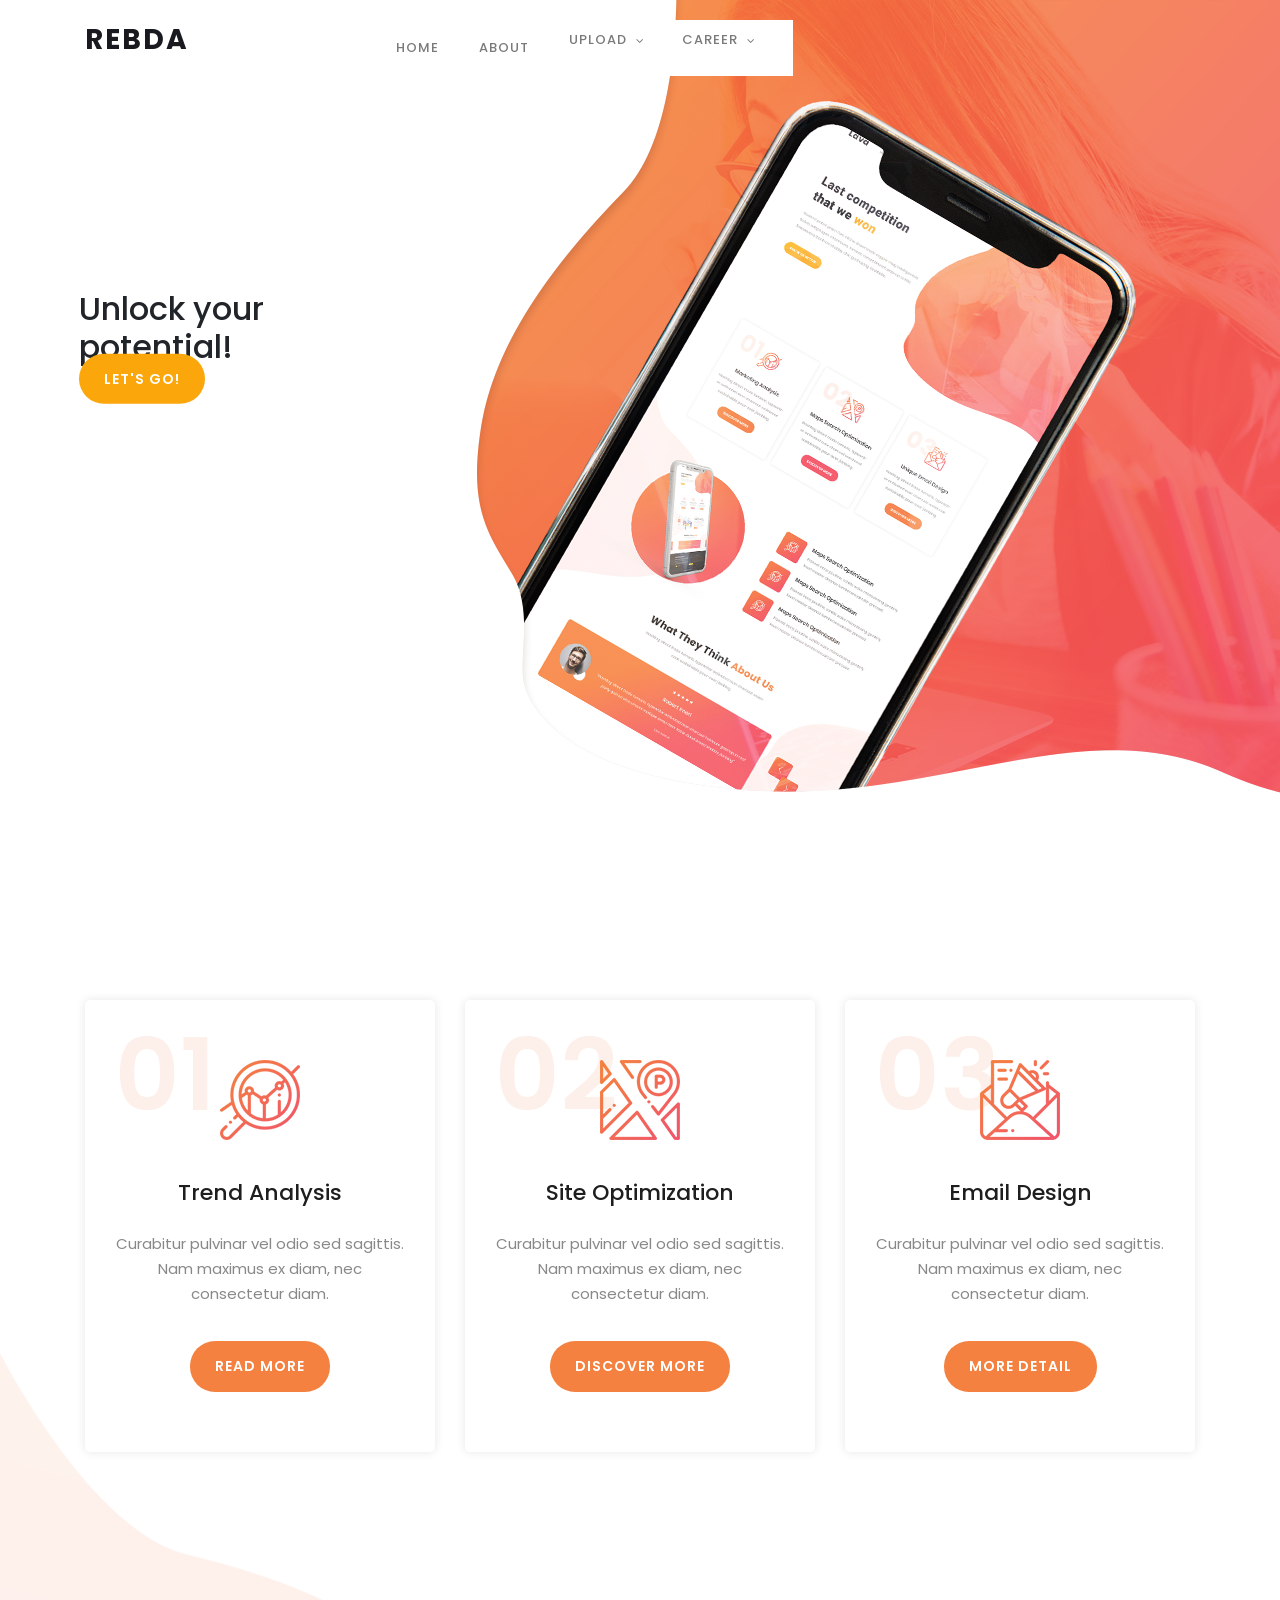
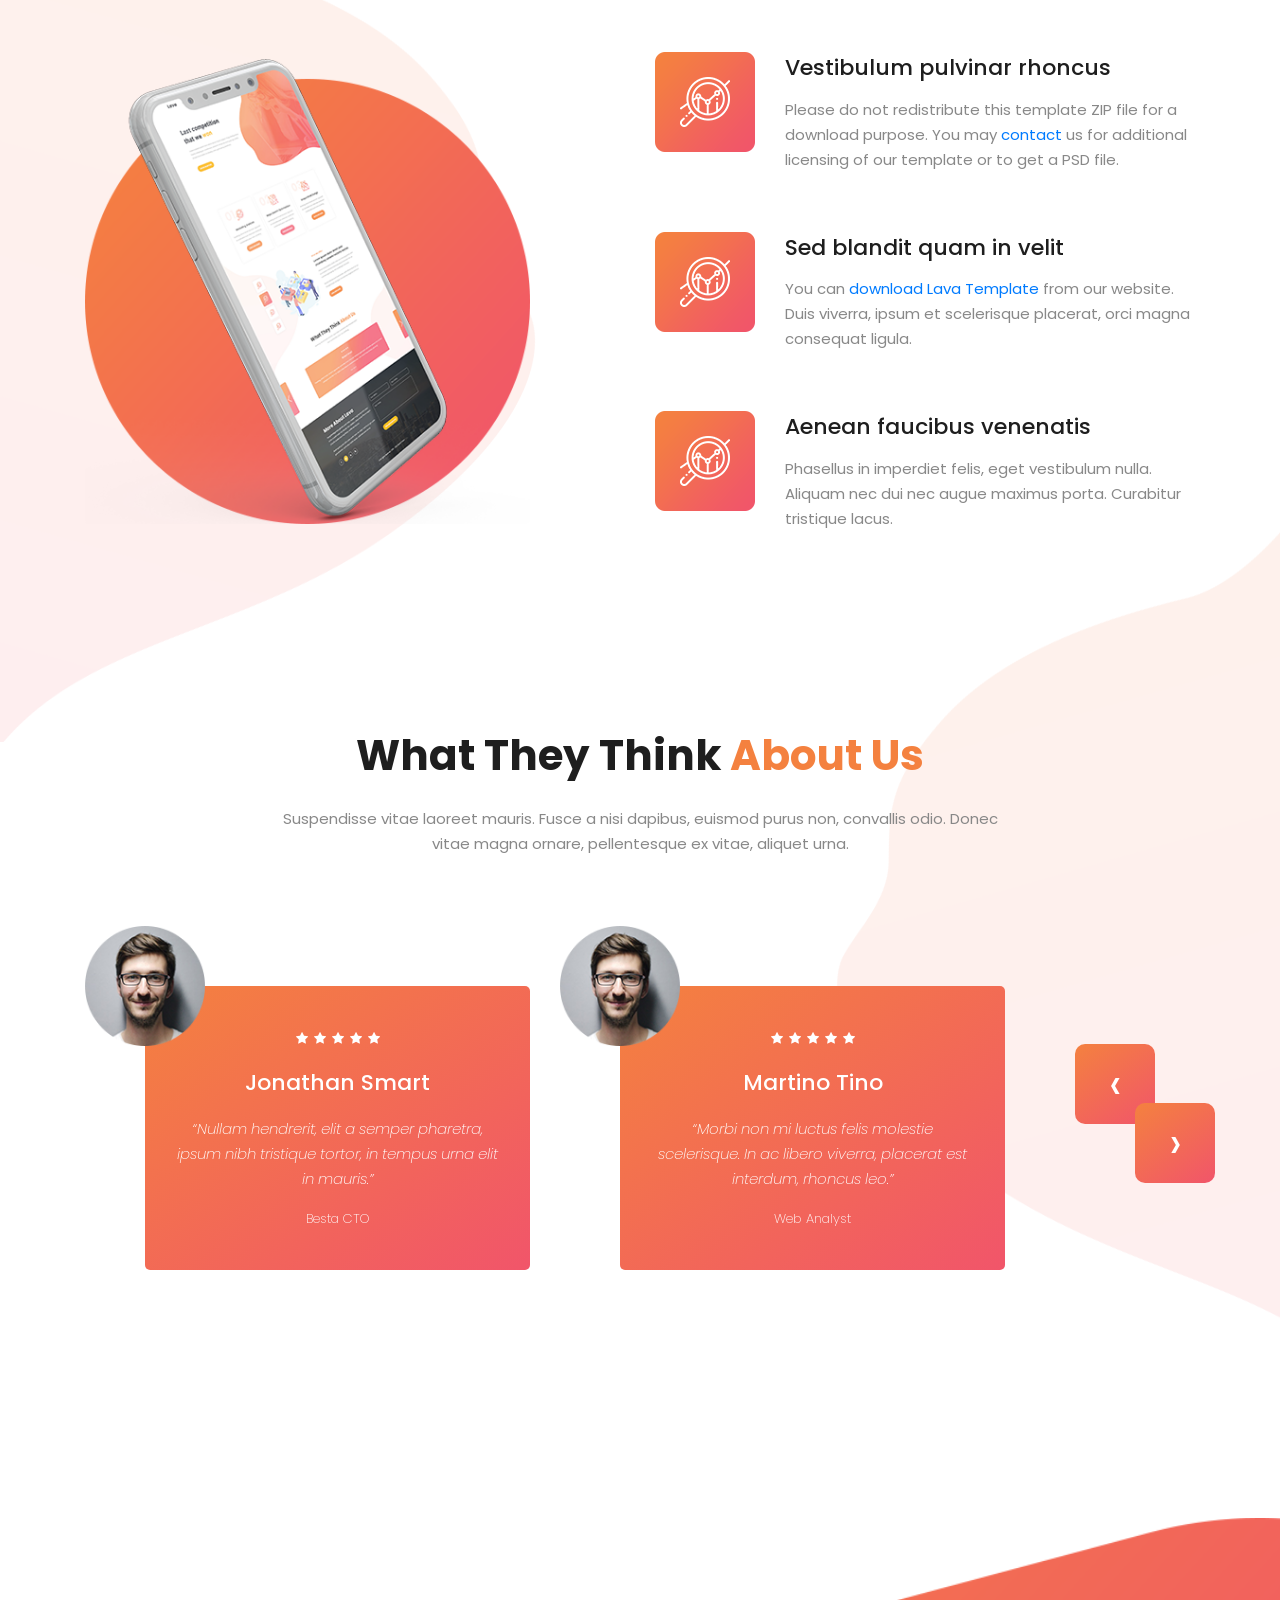
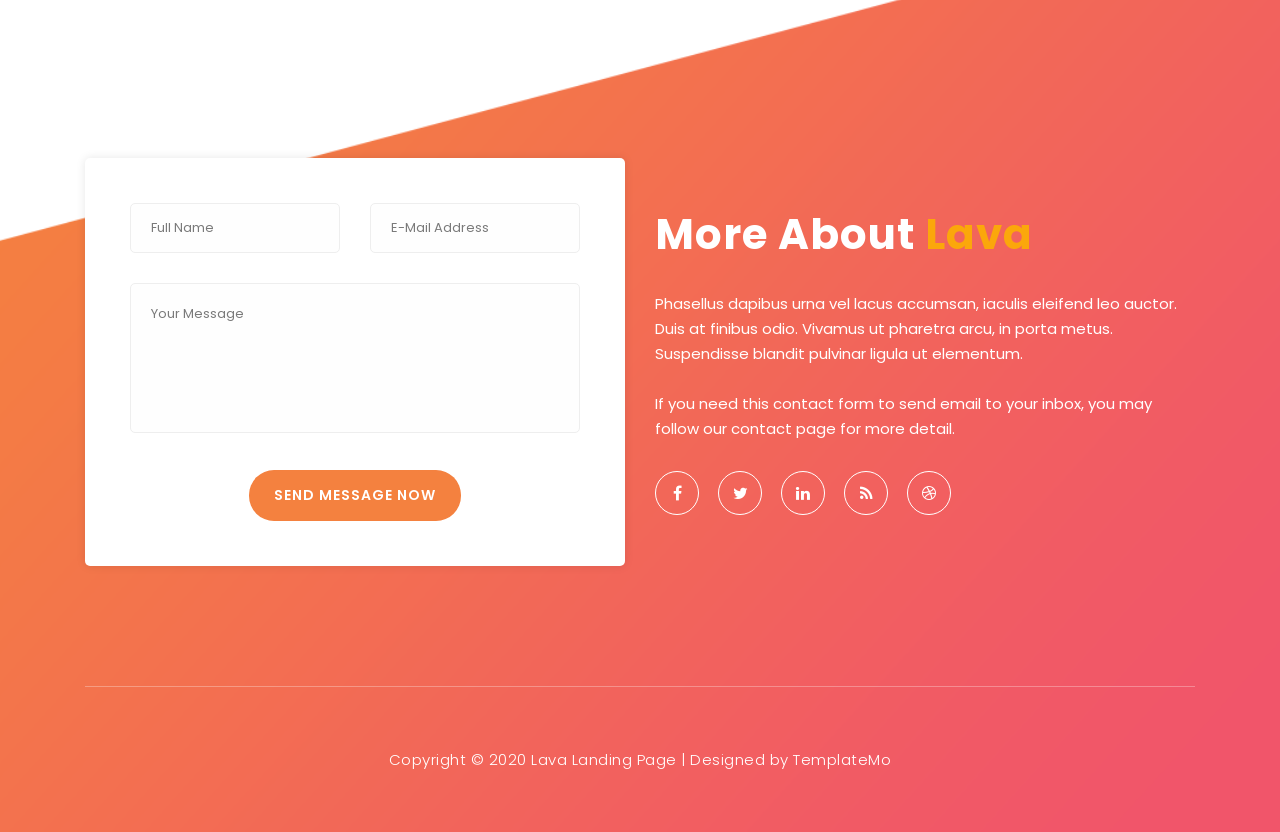
<file: index.html>
<!DOCTYPE html>
<html lang="en">

<head>

    <meta charset="utf-8">
    <meta name="viewport" content="width=device-width, initial-scale=1, shrink-to-fit=no">
    <meta name="description" content="">
    <meta name="author" content="TemplateMo">
    <link href="https://fonts.googleapis.com/css?family=Poppins:100,200,300,400,500,600,700,800,900&display=swap" rel="stylesheet">

    <title>Rebda</title>
<!--

Lava Landing Page

https://templatemo.com/tm-540-lava-landing-page

-->

    <!-- Additional CSS Files -->
    <link rel="stylesheet" type="text/css" href="assets/css/bootstrap.min.css">

    <link rel="stylesheet" type="text/css" href="assets/css/font-awesome.css">

    <link rel="stylesheet" href="assets/css/templatemo-lava.css">

    <link rel="stylesheet" href="assets/css/owl-carousel.css">

</head>

<body>

    <!-- ***** Preloader Start ***** -->
    <div id="preloader">
        <div class="jumper">
            <div></div>
            <div></div>
            <div></div>
        </div>
    </div>
    <!-- ***** Preloader End ***** -->


    <!-- ***** Header Area Start ***** -->
    <header class="header-area header-sticky">
        <div class="container">
            <div class="row">
                <div class="col-12">
                    <nav class="main-nav">
                        <!-- ***** Logo Start ***** -->
                        <a href="index.html" class="logo">
                            Rebda
                        </a>
                        <!-- ***** Logo End ***** -->
                        <!-- ***** Menu Start ***** -->
                        <ul class="nav">
							<li class="nav-item nav-link active"><a href="index.html">Home</a></li>
                    <li class="nav-item nav-link active"><a href="about.html">About</a></li>

                            <li class="submenu">
                                <a href="javascript:;">Upload</a>
                                <ul>
                                    <li><a href="mydata.html" class="dropdown-item">My Data</a></li>
                                </ul>
                            </li>
							<li class="submenu">
                                <a href="javascript:;">Career</a>
                                <ul>
									<li><a href="jobs.html" class="dropdown-item">Job vacancies</a></li>
                             <li><a href="mycareer.html" class="dropdown-item">My Career Path</a></li>

                                </ul>
                            </li>
                             </ul>
                        <a class='menu-trigger'>
                            <span>Menu</span>
                        </a>
                        <!-- ***** Menu End ***** -->
                    </nav>
                </div>
            </div>
        </div>
    </header>
    <!-- ***** Header Area End ***** -->


    <!-- ***** Welcome Area Start ***** -->
    <div class="welcome-area" id="welcome">

        <!-- ***** Header Text Start ***** -->
        <div class="header-text">
            <div class="container">
                <div class="row">
                    <div class="left-text col-lg-6 col-md-12 col-sm-12 col-xs-12"
                        data-scroll-reveal="enter left move 30px over 0.6s after 0.4s">
                        <h2>Unlock your potential!</h2>

                        <a href="mydata.html" class="main-button-slider">Let's Go!</a>
                    </div>
                </div>
            </div>
        </div>
        <!-- ***** Header Text End ***** -->
    </div>
    <!-- ***** Welcome Area End ***** -->

    <!-- ***** Features Big Item Start ***** -->
    <section class="section" id="about">
        <div class="container">
            <div class="row">
                <div class="col-lg-4 col-md-6 col-sm-12 col-xs-12"
                    data-scroll-reveal="enter left move 30px over 0.6s after 0.4s">
                    <div class="features-item">
                        <div class="features-icon">
                            <h2>01</h2>
                            <img src="assets/images/features-icon-1.png" alt="">
                            <h4>Trend Analysis</h4>
                            <p>Curabitur pulvinar vel odio sed sagittis. Nam maximus ex diam, nec consectetur diam.</p>
                            <a href="#testimonials" class="main-button">
                                Read More
                            </a>
                        </div>
                    </div>
                </div>
                <div class="col-lg-4 col-md-6 col-sm-12 col-xs-12"
                    data-scroll-reveal="enter bottom move 30px over 0.6s after 0.4s">
                    <div class="features-item">
                        <div class="features-icon">
                            <h2>02</h2>
                            <img src="assets/images/features-icon-2.png" alt="">
                            <h4>Site Optimization</h4>
                            <p>Curabitur pulvinar vel odio sed sagittis. Nam maximus ex diam, nec consectetur diam.</p>
                            <a href="#testimonials" class="main-button">
                                Discover More
                            </a>
                        </div>
                    </div>
                </div>
                <div class="col-lg-4 col-md-6 col-sm-12 col-xs-12"
                    data-scroll-reveal="enter right move 30px over 0.6s after 0.4s">
                    <div class="features-item">
                        <div class="features-icon">
                            <h2>03</h2>
                            <img src="assets/images/features-icon-3.png" alt="">
                            <h4>Email Design</h4>
                            <p>Curabitur pulvinar vel odio sed sagittis. Nam maximus ex diam, nec consectetur diam.</p>
                            <a href="#testimonials" class="main-button">
                                More Detail
                            </a>
                        </div>
                    </div>
                </div>
            </div>
        </div>
    </section>
    <!-- ***** Features Big Item End ***** -->

    <div class="left-image-decor"></div>

    <!-- ***** Features Big Item Start ***** -->
    <section class="section" id="promotion">
        <div class="container">
            <div class="row">
                <div class="left-image col-lg-5 col-md-12 col-sm-12 mobile-bottom-fix-big"
                    data-scroll-reveal="enter left move 30px over 0.6s after 0.4s">
                    <img src="assets/images/left-image.png" class="rounded img-fluid d-block mx-auto" alt="App">
                </div>
                <div class="right-text offset-lg-1 col-lg-6 col-md-12 col-sm-12 mobile-bottom-fix">
                    <ul>
                        <li data-scroll-reveal="enter right move 30px over 0.6s after 0.4s">
                            <img src="assets/images/about-icon-01.png" alt="">
                            <div class="text">
                                <h4>Vestibulum pulvinar rhoncus</h4>
                                <p>Please do not redistribute this template ZIP file for a download purpose. You may <a
                                rel="nofollow" href="https://templatemo.com/contact" target="_parent">contact</a> us for
                            additional licensing of our template or to get a PSD file.</p>
                            </div>
                        </li>
                        <li data-scroll-reveal="enter right move 30px over 0.6s after 0.5s">
                            <img src="assets/images/about-icon-02.png" alt="">
                            <div class="text">
                                <h4>Sed blandit quam in velit</h4>
                                <p>You can <a rel="nofollow"
                                        href="https://templatemo.com/tm-540-lava-landing-page">download Lava
                                        Template</a> from our website. Duis viverra, ipsum et scelerisque placerat, orci
                                    magna consequat ligula.</p>
                            </div>
                        </li>
                        <li data-scroll-reveal="enter right move 30px over 0.6s after 0.6s">
                            <img src="assets/images/about-icon-03.png" alt="">
                            <div class="text">
                                <h4>Aenean faucibus venenatis</h4>
                                <p>Phasellus in imperdiet felis, eget vestibulum nulla. Aliquam nec dui nec augue
                                    maximus porta. Curabitur tristique lacus.</p>
                            </div>
                        </li>
                    </ul>
                </div>
            </div>
        </div>
    </section>
    <!-- ***** Features Big Item End ***** -->

    <div class="right-image-decor"></div>

    <!-- ***** Testimonials Starts ***** -->
    <section class="section" id="testimonials">
        <div class="container">
            <div class="row">
                <div class="col-lg-8 offset-lg-2">
                    <div class="center-heading">
                        <h2>What They Think <em>About Us</em></h2>
                        <p>Suspendisse vitae laoreet mauris. Fusce a nisi dapibus, euismod purus non, convallis odio.
                            Donec vitae magna ornare, pellentesque ex vitae, aliquet urna.</p>
                    </div>
                </div>
                <div class="col-lg-10 col-md-12 col-sm-12 mobile-bottom-fix-big"
                    data-scroll-reveal="enter left move 30px over 0.6s after 0.4s">
                    <div class="owl-carousel owl-theme">
                        <div class="item service-item">
                            <div class="author">
                                <i><img src="assets/images/testimonial-author-1.png" alt="Author One"></i>
                            </div>
                            <div class="testimonial-content">
                                <ul class="stars">
                                    <li><i class="fa fa-star"></i></li>
                                    <li><i class="fa fa-star"></i></li>
                                    <li><i class="fa fa-star"></i></li>
                                    <li><i class="fa fa-star"></i></li>
                                    <li><i class="fa fa-star"></i></li>
                                </ul>
                                <h4>Jonathan Smart</h4>
                                <p>“Nullam hendrerit, elit a semper pharetra, ipsum nibh tristique tortor, in tempus
                                    urna elit in mauris.”</p>
                                <span>Besta CTO</span>
                            </div>
                        </div>
                        <div class="item service-item">
                            <div class="author">
                                <i><img src="assets/images/testimonial-author-1.png" alt="Second Author"></i>
                            </div>
                            <div class="testimonial-content">
                                <ul class="stars">
                                    <li><i class="fa fa-star"></i></li>
                                    <li><i class="fa fa-star"></i></li>
                                    <li><i class="fa fa-star"></i></li>
                                    <li><i class="fa fa-star"></i></li>
                                    <li><i class="fa fa-star"></i></li>
                                </ul>
                                <h4>Martino Tino</h4>
                                <p>“Morbi non mi luctus felis molestie scelerisque. In ac libero viverra, placerat est
                                    interdum, rhoncus leo.”</p>
                                <span>Web Analyst</span>
                            </div>
                        </div>
                        <div class="item service-item">
                            <div class="author">
                                <i><img src="assets/images/testimonial-author-1.png" alt="Author Third"></i>
                            </div>
                            <div class="testimonial-content">
                                <ul class="stars">
                                    <li><i class="fa fa-star"></i></li>
                                    <li><i class="fa fa-star"></i></li>
                                    <li><i class="fa fa-star"></i></li>
                                </ul>
                                <h4>George Tasa</h4>
                                <p>“Fusce rutrum in dolor sit amet lobortis. Ut at vehicula justo. Donec quam dolor,
                                    congue a fringilla sed, maximus et urna.”</p>
                                <span>System Admin</span>
                            </div>
                        </div>
                        <div class="item service-item">
                            <div class="author">
                                <i><img src="assets/images/testimonial-author-1.png" alt="Fourth Author"></i>
                            </div>
                            <div class="testimonial-content">
                                <ul class="stars">
                                    <li><i class="fa fa-star"></i></li>
                                    <li><i class="fa fa-star"></i></li>
                                    <li><i class="fa fa-star"></i></li>
                                    <li><i class="fa fa-star"></i></li>
                                </ul>
                                <h4>Sir James</h4>
                                <p>"Fusce rutrum in dolor sit amet lobortis. Ut at vehicula justo. Donec quam dolor,
                                    congue a fringilla sed, maximus et urna."</p>
                                <span>New Villager</span>
                            </div>
                        </div>
                    </div>
                </div>
            </div>
        </div>
    </section>
    <!-- ***** Testimonials Ends ***** -->


    <!-- ***** Footer Start ***** -->
    <footer id="contact-us">
        <div class="container">
            <div class="footer-content">
                <div class="row">
                    <!-- ***** Contact Form Start ***** -->
                    <div class="col-lg-6 col-md-12 col-sm-12">
                        <div class="contact-form">
                            <form id="contact" action="" method="post">
                                <div class="row">
                                    <div class="col-md-6 col-sm-12">
                                        <fieldset>
                                            <input name="name" type="text" id="name" placeholder="Full Name" required=""
                                                style="background-color: rgba(250,250,250,0.3);">
                                        </fieldset>
                                    </div>
                                    <div class="col-md-6 col-sm-12">
                                        <fieldset>
                                            <input name="email" type="text" id="email" placeholder="E-Mail Address"
                                                required="" style="background-color: rgba(250,250,250,0.3);">
                                        </fieldset>
                                    </div>
                                    <div class="col-lg-12">
                                        <fieldset>
                                            <textarea name="message" rows="6" id="message" placeholder="Your Message"
                                                required="" style="background-color: rgba(250,250,250,0.3);"></textarea>
                                        </fieldset>
                                    </div>
                                    <div class="col-lg-12">
                                        <fieldset>
                                            <button type="submit" id="form-submit" class="main-button">Send Message
                                                Now</button>
                                        </fieldset>
                                    </div>
                                </div>
                            </form>
                        </div>
                    </div>
                    <!-- ***** Contact Form End ***** -->
                    <div class="right-content col-lg-6 col-md-12 col-sm-12">
                        <h2>More About <em>Lava</em></h2>
                        <p>Phasellus dapibus urna vel lacus accumsan, iaculis eleifend leo auctor. Duis at finibus odio.
                            Vivamus ut pharetra arcu, in porta metus. Suspendisse blandit pulvinar ligula ut elementum.
                            <br><br>If you need this contact form to send email to your inbox, you may follow our <a
                                rel="nofollow" href="https://templatemo.com/contact" target="_parent">contact</a> page
                            for more detail.</p>
                        <ul class="social">
                            <li><a href="https://fb.com/templatemo"><i class="fa fa-facebook"></i></a></li>
                            <li><a href="#"><i class="fa fa-twitter"></i></a></li>
                            <li><a href="#"><i class="fa fa-linkedin"></i></a></li>
                            <li><a href="#"><i class="fa fa-rss"></i></a></li>
                            <li><a href="#"><i class="fa fa-dribbble"></i></a></li>
                        </ul>
                    </div>
                </div>
            </div>
            <div class="row">
                <div class="col-lg-12">
                    <div class="sub-footer">
                        <p>Copyright &copy; 2020 Lava Landing Page

                        | Designed by <a rel="nofollow" href="https://templatemo.com">TemplateMo</a></p>
                    </div>
                </div>
            </div>
        </div>
    </footer>

    <!-- jQuery -->
    <script src="assets/js/jquery-2.1.0.min.js"></script>

    <!-- Bootstrap -->
    <script src="assets/js/popper.js"></script>
    <script src="assets/js/bootstrap.min.js"></script>

    <!-- Plugins -->
    <script src="assets/js/owl-carousel.js"></script>
    <script src="assets/js/scrollreveal.min.js"></script>
    <script src="assets/js/waypoints.min.js"></script>
    <script src="assets/js/jquery.counterup.min.js"></script>
    <script src="assets/js/imgfix.min.js"></script>

    <!-- Global Init -->
    <script src="assets/js/custom.js"></script>

</body>
</html>
</file>
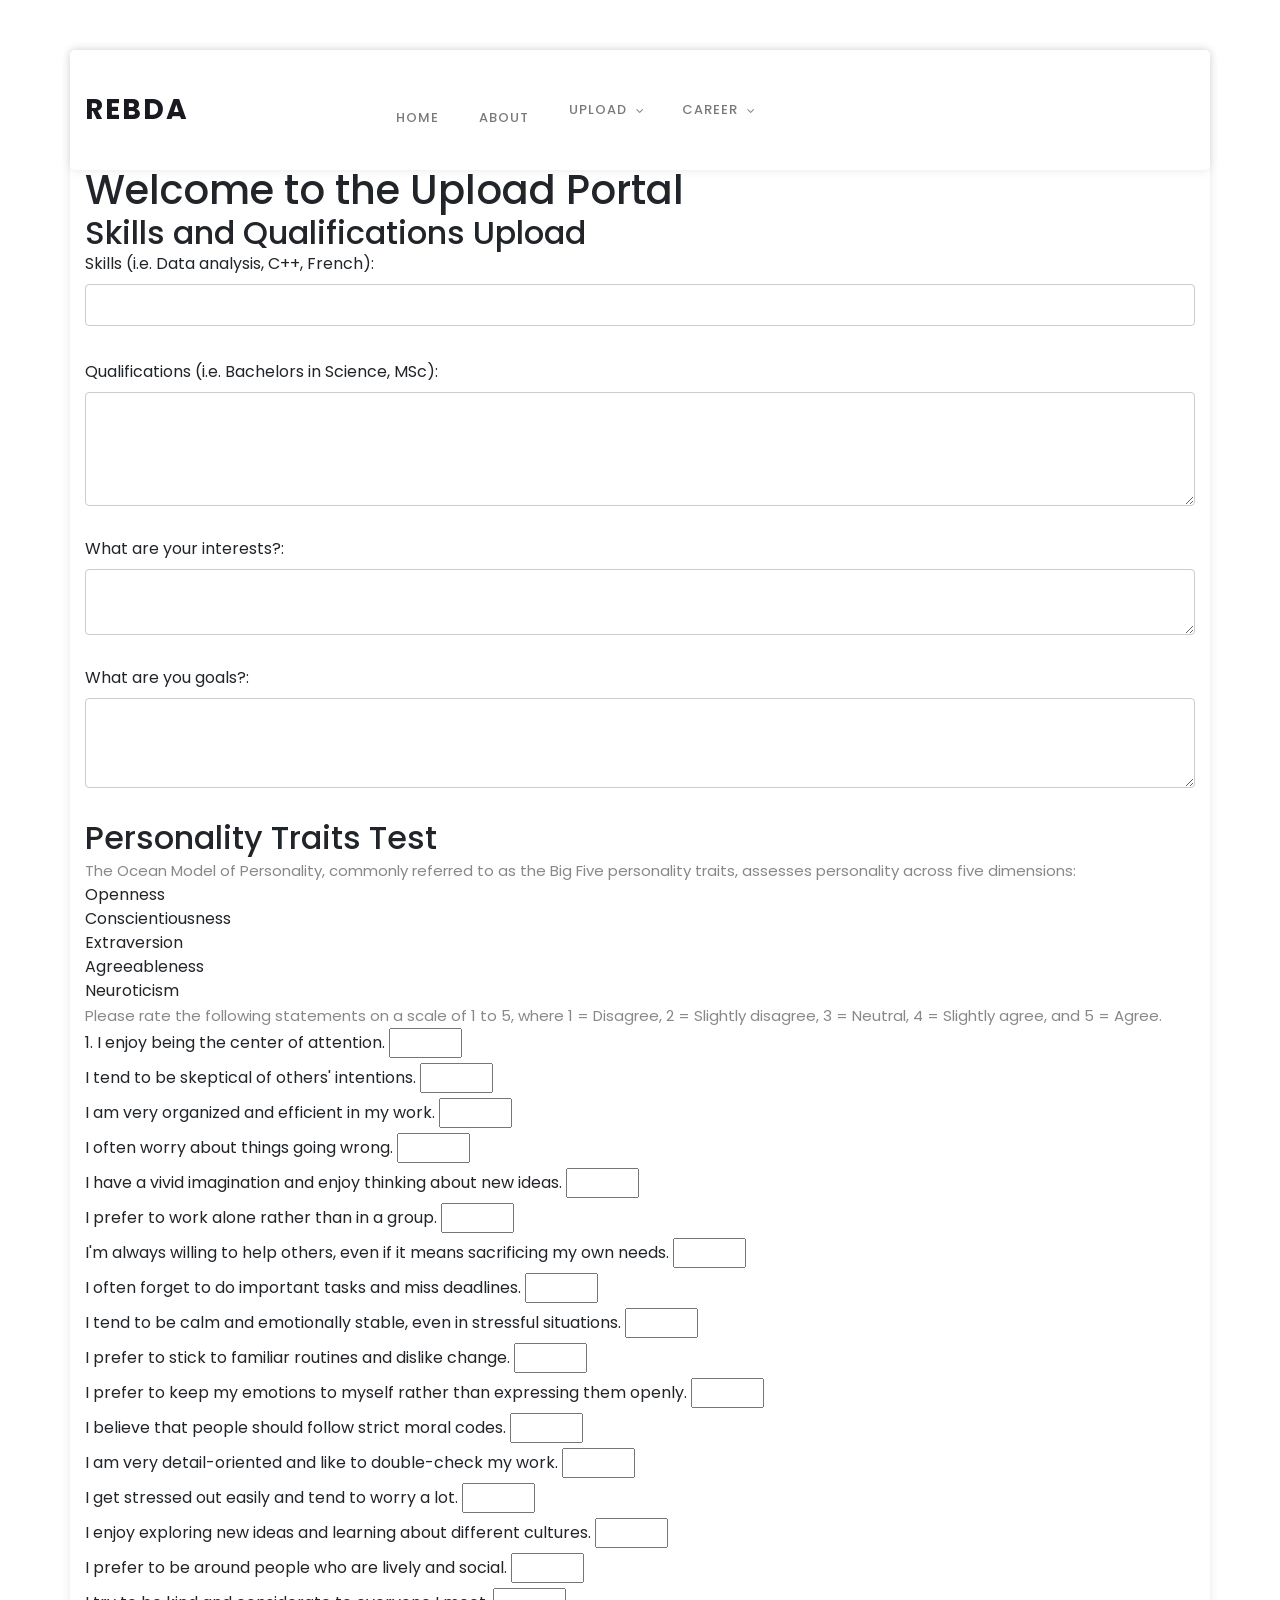
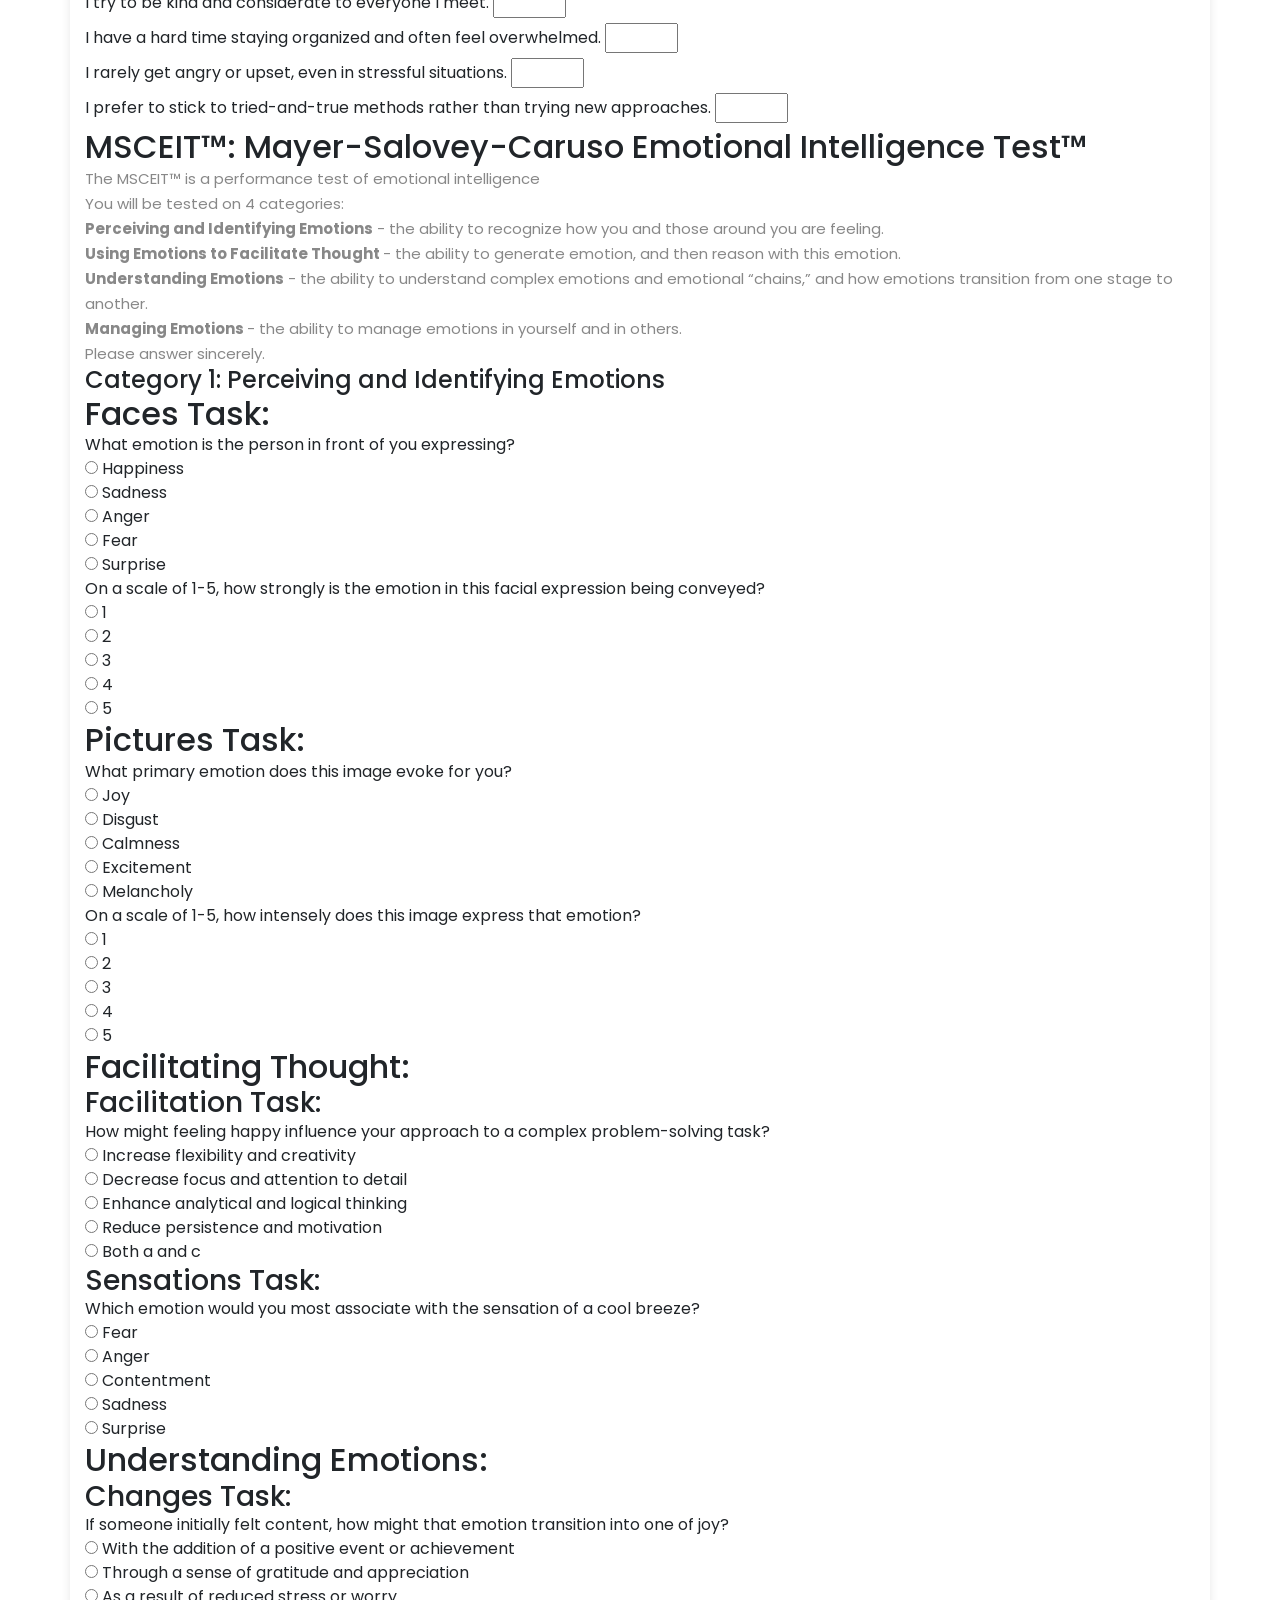
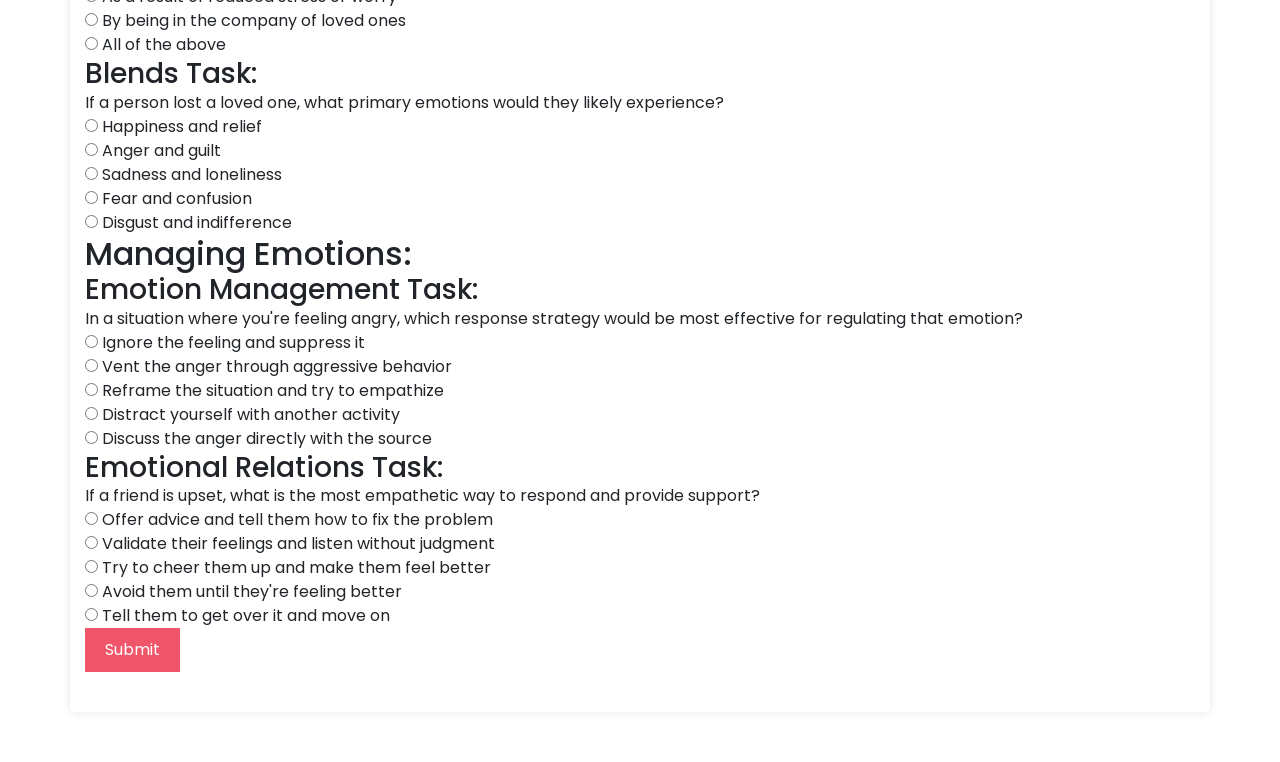
<file: mydata.html>
<!DOCTYPE html>
<html lang="en" xmlns="http://www.w3.org/1999/html">
<head>
    <meta charset="UTF-8">
    <meta name="viewport" content="width=device-width, initial-scale=1.0">
    <title>Upload Portal</title>
    <link rel="stylesheet" href="assets/css/skills.css">
	  <link rel="stylesheet" type="text/css" href="assets/css/bootstrap.min.css">

    <link rel="stylesheet" type="text/css" href="assets/css/font-awesome.css">

    <link rel="stylesheet" href="assets/css/templatemo-lava.css">

    <link rel="stylesheet" href="assets/css/owl-carousel.css">
</head>
<body>

<!-- ***** Header Area Start ***** -->
    <header class="header-area header-sticky">
        <div class="container">
            <div class="row">
                <div class="col-12">
                    <nav class="main-nav">
                        <!-- ***** Logo Start ***** -->
                        <a href="index.html" class="logo">
                            Rebda
                        </a>
                        <!-- ***** Logo End ***** -->
                        <!-- ***** Menu Start ***** -->
                        <ul class="nav">
							<li class="nav-item nav-link active"><a href="index.html">Home</a></li>
                    <li class="nav-item nav-link active"><a href="about.html">About</a></li>

                            <li class="submenu">
                                <a href="javascript:;">Upload</a>
                                <ul>
                                    <li><a href="mydata.html" class="dropdown-item">My Data</a></li>
                                </ul>
                            </li>
							<li class="submenu">
                                <a href="javascript:;">Career</a>
                                <ul>
									<li><a href="jobs.html" class="dropdown-item">Job vacancies</a></li>
                             <li><a href="mycareer.html" class="dropdown-item">My Career Path</a></li>

                                </ul>
                            </li>
                             </ul>
                        <a class='menu-trigger'>
                            <span>Menu</span>
                        </a>
                        <!-- ***** Menu End ***** -->
						</nav>
                </div>
            </div>
        </div>
    </header>
    <!-- ***** Header Area End ***** -->

<div class="container" id="job-results">

    <form id="jobForm" action="/recommend" method="POST">
		<h1>3</h1>
		<h1>3</h1>
        <h1>Welcome to the Upload Portal</h1>
        <h2>Skills and Qualifications Upload</h2>

        <label for="skills">Skills (i.e. Data analysis, C++, French):</label><br>
        <input type="text" id="skills" name="skills" required><br><br>

        <label for="qualifications">Qualifications (i.e. Bachelors in Science, MSc):</label><br>
        <textarea id="qualifications" name="qualifications" rows="4" required></textarea><br><br>

 <label for="interests">What are your interests?:</label><br>
        <textarea id="interests" name="interests" rows="2" required></textarea><br><br>

       <label for="goals">What are you goals?:</label><br>
        <textarea id="goals" name="goals" rows="3" required></textarea><br><br>


        <h2>Personality Traits Test</h2>
        <p>The Ocean Model of Personality, commonly referred to as the Big Five personality traits, assesses personality across five dimensions:</p>

        <ol>
            <li>Openness</li>
            <li>Conscientiousness</li>
            <li>Extraversion</li>
            <li>Agreeableness</li>
            <li>Neuroticism</li>
        </ol>

        <p>Please rate the following statements on a scale of 1 to 5, where 1 = Disagree, 2 = Slightly disagree, 3 = Neutral, 4 = Slightly agree, and 5 = Agree.</p>

        <div>
            <label for="q1">1. I enjoy being the center of attention.</label>
            <input type="number" id="q1" min="1" max="5" required>
        </div>
  <div>
    <label for="q2">I tend to be skeptical of others' intentions.</label>
    <input type="number" id="q2" min="1" max="5" required>
  </div>

  <div>
    <label for="q3">I am very organized and efficient in my work.</label>
    <input type="number" id="q3" min="1" max="5" required>
  </div>

  <div>
    <label for="q4">I often worry about things going wrong.</label>
    <input type="number" id="q4" min="1" max="5" required>
  </div>

  <div>
    <label for="q5">I have a vivid imagination and enjoy thinking about new ideas.</label>
    <input type="number" id="q5" min="1" max="5" required>
  </div>

  <div>
    <label for="q6">I prefer to work alone rather than in a group.</label>
    <input type="number" id="q6" min="1" max="5" required>
  </div>

  <div>
    <label for="q7">I'm always willing to help others, even if it means sacrificing my own needs.</label>
    <input type="number" id="q7" min="1" max="5" required>
  </div>

  <div>
    <label for="q8">I often forget to do important tasks and miss deadlines.</label>
    <input type="number" id="q8" min="1" max="5" required>
  </div>

  <div>
    <label for="q9">I tend to be calm and emotionally stable, even in stressful situations.</label>
    <input type="number" id="q9" min="1" max="5" required>
  </div>

  <div>
    <label for="q10">I prefer to stick to familiar routines and dislike change.</label>
    <input type="number" id="q10" min="1" max="5" required>
  </div>
  <div>
    <label for="q11">I prefer to keep my emotions to myself rather than expressing them openly.</label>
    <input type="number" id="q11" min="1" max="5" required>
  </div>
  <div>
    <label for="q12">I believe that people should follow strict moral codes.</label>
    <input type="number" id="q12" min="1" max="5" required>
  </div>
  <div>
    <label for="q13">I am very detail-oriented and like to double-check my work.</label>
    <input type="number" id="q13" min="1" max="5" required>
  </div>
  <div>
    <label for="q14">I get stressed out easily and tend to worry a lot.</label>
    <input type="number" id="q14" min="1" max="5" required>
  </div>
  <div>
    <label for="q15">I enjoy exploring new ideas and learning about different cultures.</label>
    <input type="number" id="q15" min="1" max="5" required>
  </div>
  <div>
    <label for="q16">I prefer to be around people who are lively and social.</label>
    <input type="number" id="q16" min="1" max="5" required>
  </div>
  <div>
    <label for="q17">I try to be kind and considerate to everyone I meet.</label>
    <input type="number" id="q17" min="1" max="5" required>
  </div>
  <div>
    <label for="q18">I have a hard time staying organized and often feel overwhelmed.</label>
    <input type="number" id="q18" min="1" max="5" required>
  </div>
  <div>
    <label for="q19">I rarely get angry or upset, even in stressful situations.</label>
    <input type="number" id="q19" min="1" max="5" required>
  </div>
  <div>
    <label for="q20">I prefer to stick to tried-and-true methods rather than trying new approaches.</label>
    <input type="number" id="q20" min="1" max="5" required>
  </div>
   <h2> MSCEIT™: Mayer-Salovey-Caruso Emotional Intelligence Test™</h2>
            <p> The MSCEIT™ is a performance test of emotional intelligence</p>
            <p>You will be tested on 4 categories:</p>
            <p><strong>Perceiving and Identifying Emotions</strong> - the ability to recognize how you and those around you are feeling.

<p><strong>Using Emotions to Facilitate Thought </strong>- the ability to generate emotion, and then reason with this
            emotion.</p><p><strong>
Understanding Emotions</strong> - the ability to understand complex emotions and emotional “chains,” and how
            emotions transition from one stage to another.</p><p><strong>
            Managing Emotions </strong>- the ability to manage emotions in yourself and in others.</p>
            <p>Please answer sincerely.</p>
            <h4>Category 1: Perceiving and Identifying Emotions</h4>
           <h2>Faces Task:</h2>
<ol>
  <li>What emotion is the person in front of you expressing?
    <ul>
      <li><input type="radio" name="faces-task-1" value="a"> Happiness</li>
      <li><input type="radio" name="faces-task-1" value="b"> Sadness</li>
      <li><input type="radio" name="faces-task-1" value="c"> Anger</li>
      <li><input type="radio" name="faces-task-1" value="d"> Fear</li>
      <li><input type="radio" name="faces-task-1" value="e"> Surprise</li>
    </ul>
  </li>
  <li>On a scale of 1-5, how strongly is the emotion in this facial expression being conveyed?
    <ul>
      <li><input type="radio" name="faces-task-2" value="a"> 1</li>
      <li><input type="radio" name="faces-task-2" value="b"> 2</li>
      <li><input type="radio" name="faces-task-2" value="c"> 3</li>
      <li><input type="radio" name="faces-task-2" value="d"> 4</li>
      <li><input type="radio" name="faces-task-2" value="e"> 5</li>
    </ul>
  </li>
</ol>

<h2>Pictures Task:</h2>
<ol>
  <li>What primary emotion does this image evoke for you?
    <ul>
      <li><input type="radio" name="pictures-task-1" value="a"> Joy</li>
      <li><input type="radio" name="pictures-task-1" value="b"> Disgust</li>
      <li><input type="radio" name="pictures-task-1" value="c"> Calmness</li>
      <li><input type="radio" name="pictures-task-1" value="d"> Excitement</li>
      <li><input type="radio" name="pictures-task-1" value="e"> Melancholy</li>
    </ul>
  </li>
  <li>On a scale of 1-5, how intensely does this image express that emotion?
    <ul>
      <li><input type="radio" name="pictures-task-2" value="a"> 1</li>
      <li><input type="radio" name="pictures-task-2" value="b"> 2</li>
      <li><input type="radio" name="pictures-task-2" value="c"> 3</li>
      <li><input type="radio" name="pictures-task-2" value="d"> 4</li>
      <li><input type="radio" name="pictures-task-2" value="e"> 5</li>
    </ul>
  </li>
</ol>

<h2>Facilitating Thought:</h2>
<h3>Facilitation Task:</h3>
<ol>
  <li>How might feeling happy influence your approach to a complex problem-solving task?
    <ul>
      <li><input type="radio" name="facilitation-task-1" value="a"> Increase flexibility and creativity</li>
      <li><input type="radio" name="facilitation-task-1" value="b"> Decrease focus and attention to detail</li>
      <li><input type="radio" name="facilitation-task-1" value="c"> Enhance analytical and logical thinking</li>
      <li><input type="radio" name="facilitation-task-1" value="d"> Reduce persistence and motivation</li>
      <li><input type="radio" name="facilitation-task-1" value="e"> Both a and c</li>
    </ul>
  </li>
</ol>

<h3>Sensations Task:</h3>
<ol>
  <li>Which emotion would you most associate with the sensation of a cool breeze?
    <ul>
      <li><input type="radio" name="sensations-task-1" value="a"> Fear</li>
      <li><input type="radio" name="sensations-task-1" value="b"> Anger</li>
      <li><input type="radio" name="sensations-task-1" value="c"> Contentment</li>
      <li><input type="radio" name="sensations-task-1" value="d"> Sadness</li>
      <li><input type="radio" name="sensations-task-1" value="e"> Surprise</li>
    </ul>
  </li>
</ol>

<h2>Understanding Emotions:</h2>
<h3>Changes Task:</h3>
<ol>
  <li>If someone initially felt content, how might that emotion transition into one of joy?
    <ul>
      <li><input type="radio" name="changes-task-1" value="a"> With the addition of a positive event or achievement</li>
      <li><input type="radio" name="changes-task-1" value="b"> Through a sense of gratitude and appreciation</li>
      <li><input type="radio" name="changes-task-1" value="c"> As a result of reduced stress or worry</li>
      <li><input type="radio" name="changes-task-1" value="d"> By being in the company of loved ones</li>
      <li><input type="radio" name="changes-task-1" value="e"> All of the above</li>
    </ul>
  </li>
</ol>

<h3>Blends Task:</h3>
<ol>
  <li>If a person lost a loved one, what primary emotions would they likely experience?
    <ul>
      <li><input type="radio" name="blends-task-1" value="a"> Happiness and relief</li>
      <li><input type="radio" name="blends-task-1" value="b"> Anger and guilt</li>
      <li><input type="radio" name="blends-task-1" value="c"> Sadness and loneliness</li>
      <li><input type="radio" name="blends-task-1" value="d"> Fear and confusion</li>
      <li><input type="radio" name="blends-task-1" value="e"> Disgust and indifference</li>
    </ul>
  </li>
</ol>

<h2>Managing Emotions:</h2>
<h3>Emotion Management Task:</h3>
<ol>
  <li>In a situation where you're feeling angry, which response strategy would be most effective for regulating that emotion?
    <ul>
      <li><input type="radio" name="emotion-management-task-1" value="a"> Ignore the feeling and suppress it</li>
      <li><input type="radio" name="emotion-management-task-1" value="b"> Vent the anger through aggressive behavior</li>
      <li><input type="radio" name="emotion-management-task-1" value="c"> Reframe the situation and try to empathize</li>
      <li><input type="radio" name="emotion-management-task-1" value="d"> Distract yourself with another activity</li>
      <li><input type="radio" name="emotion-management-task-1" value="e"> Discuss the anger directly with the source</li>
    </ul>
  </li>
</ol>

<h3>Emotional Relations Task:</h3>
<ol>
  <li>If a friend is upset, what is the most empathetic way to respond and provide support?
    <ul>
      <li><input type="radio" name="emotional-relations-task-1" value="a"> Offer advice and tell them how to fix the problem</li>
      <li><input type="radio" name="emotional-relations-task-1" value="b"> Validate their feelings and listen without judgment</li>
      <li><input type="radio" name="emotional-relations-task-1" value="c"> Try to cheer them up and make them feel better</li>
      <li><input type="radio" name="emotional-relations-task-1" value="d"> Avoid them until they're feeling better</li>
      <li><input type="radio" name="emotional-relations-task-1" value="e"> Tell them to get over it and move on</li>
    </ul>
  </li>
</ol>
       <button type="submit">Submit</button>

     <!-- Display recommendation result if available -->
    </form>

    <div id="results">
        <!-- Results will be displayed here -->

<div id="coursesList"></div>
</div>

<script>
   document.addEventListener('DOMContentLoaded', function() {
    const career_form = document.getElementById('career');
    career_form.addEventListener('submit', function(event) {
      event.preventDefault(); // Prevent the default form submission

      // Redirect to success.html
      window.location.href = 'success.html';
    });
  });

  const form = document.getElementById('jobForm');
  form.addEventListener('submit', function(event) {
	  event.preventDefault();

	  const skills = document.getElementById('skills').value;
	  const qualifications = document.getElementById('qualifications').value;
	  const goals = document.getElementById('goals').value;
	  const interests = document.getElementById('interests').value;

	  const qValues = [];
	  for (let i = 1; i <= 20; i++) {
		  const answer = document.getElementById(`q${i}`).value;
		  qValues.push(parseInt(answer));
	  }

	  // Ensure we have exactly 20 responses
	  if (qValues.length !== 20) {
		  throw new Error("Invalid number of responses");
	  }

	  // Calculate scores based on provided formula
	  let e = 0;
	  let a = 0;
	  let c = 0;
	  let n = 0;
	  let o = 0;

	  qValues.forEach((q, i) => {
		  if (!isNaN(q)) {
			  if ([0, 8, 16].includes(i)) {
				  e += parseInt(q);
			  } else if ([4, 12].includes(i)) {
				  e -= parseInt(q);
			  } else if (i === 1) {
				  a -= parseInt(q);
			  } else if ([5, 13].includes(i)) {
				  a += parseInt(q);
			  } else if (i === 2) {
				  c += parseInt(q);
			  } else if ([6, 14].includes(i)) {
				  c -= parseInt(q);
			  } else if (i === 3) {
				  n -= parseInt(q);
			  } else if ([7, 15].includes(i)) {
				  n += parseInt(q);
			  } else if (i === 9) {
				  o += parseInt(q);
			  } else if ([10, 11].includes(i)) {
				  o -= parseInt(q);
			  }
		  } else {
			  throw new Error("Invalid response value");
		  }
	  });

	  // Normalize scores to range from 0.0 to 1.0
	  const normalizeScore = (score) => {
		  return (score + 10) / 20; // Normalize to range 0.0 to 1.0
	  };

	  // Calculate the normalized scores
	  const eScore = normalizeScore(e / 20);
	  const aScore = normalizeScore(a / 20);
	  const cScore = normalizeScore(c / 20);
	  const nScore = normalizeScore(n / 20);
	  const oScore = normalizeScore(o / 20);

	  // Define feedback object with messages
	  const feedback = {
		  Extroversion: {
			  core: eScore,
			  feedback: `You tend to be more ${eScore > 0.4 ? 'outgoing' : 'introverted'} in social situations.`
		  },
		  Agreeableness: {
			  core: aScore,
			  feedback: `You tend to be more ${aScore > 0.4 ? 'altruistic' : 'skeptical'} and cooperative.`
		  },
		  Conscientiousness: {
			  core: cScore,
			  feedback: `You tend to be more ${cScore > 0.4 ? 'self-disciplined' : 'spontaneous'} and organized.`
		  },
		  Neuroticism: {
			  core: nScore,
			  feedback: `You tend to be more ${nScore < 0.4 ? 'resilient' : 'anxious'} and emotionally stable.`
		  },
		  OpennessToExperience: {
			  core: oScore,
			  feedback: `You tend to be more ${oScore > 0.4 ? 'creative' : 'traditional'} and open-minded.`
		  }
	  };

	// Assume we have the number of correct answers for each section
let correctAnswersPerceiving = 8; // number of correct answers for perceiving emotions
let correctAnswersFacilitating = 7; // number of correct answers for facilitating thought
let correctAnswersUnderstanding = 6; // number of correct answers for understanding emotions
let correctAnswersManaging = 5; // number of correct answers for managing emotions

// Points per correct answer
const pointsPerCorrectAnswer = 10; // assuming each correct answer adds 10 points

// Calculate MSCEIT scores
let perceivingEmotionsScore = correctAnswersPerceiving * pointsPerCorrectAnswer;
let facilitatingThoughtScore = correctAnswersFacilitating * pointsPerCorrectAnswer;
let understandingEmotionsScore = correctAnswersUnderstanding * pointsPerCorrectAnswer;
let managingEmotionsScore = correctAnswersManaging * pointsPerCorrectAnswer;

// Normalize scores to a maximum of 150 points for each branch
perceivingEmotionsScore = Math.min(150, perceivingEmotionsScore);
facilitatingThoughtScore = Math.min(150, facilitatingThoughtScore);
understandingEmotionsScore = Math.min(150, understandingEmotionsScore);
managingEmotionsScore = Math.min(150, managingEmotionsScore);

// Calculate final MSCEIT score
const finalMsceitScore = (perceivingEmotionsScore + facilitatingThoughtScore + understandingEmotionsScore + managingEmotionsScore) / 4;

	  // Interpret MSCEIT scores
	  let perceivingEmotionsInterpretation = '';
	  if (perceivingEmotionsScore > 115) {
		  perceivingEmotionsInterpretation = "You have a strong ability to perceive and identify emotions in yourself and others.";
	  } else if (perceivingEmotionsScore < 85) {
		  perceivingEmotionsInterpretation = "You may struggle to recognize emotions in yourself and others.";
	  } else {
		  perceivingEmotionsInterpretation = "You have a moderate ability to perceive and identify emotions in yourself and others.";
	  }

	  let facilitatingThoughtInterpretation = '';
	  if (facilitatingThoughtScore > 115) {
		  facilitatingThoughtInterpretation = "You have a strong ability to use emotions to facilitate thought and problem-solving.";
	  } else if (facilitatingThoughtScore < 85) {
		  facilitatingThoughtInterpretation = "You may struggle to leverage your emotions to enhance cognitive processes.";
	  } else {
		  facilitatingThoughtInterpretation = "You have a moderate ability to use emotions to facilitate thought and problem-solving.";
	  }

	  let understandingEmotionsInterpretation = '';
	  if (understandingEmotionsScore > 115) {
		  understandingEmotionsInterpretation = "You have a deep comprehension of emotional dynamics and can predict emotional reactions.";
	  } else if (understandingEmotionsScore < 85) {
		  understandingEmotionsInterpretation = "You may struggle to understand how emotions combine, change, and progress over time.";
	  } else {
		  understandingEmotionsInterpretation = "You have a moderate understanding of emotional dynamics.";
	  }

	  let managingEmotionsInterpretation = '';
	  if (managingEmotionsScore > 115) {
		  managingEmotionsInterpretation = "You have a strong ability to manage and regulate your own emotions and the emotions of others.";
	  } else if (managingEmotionsScore < 85) {
		  managingEmotionsInterpretation = "You may struggle to effectively control your emotional responses in challenging situations.";
	  } else {
		  managingEmotionsInterpretation = "You have a moderate ability to manage and regulate your own emotions and the emotions of others.";
	  }

	  const userData = {
		  skills: skills,
		  scores: [oScore, cScore, eScore, aScore, nScore], // Adjust the order based on your backend expectations
		  eq_score: finalMsceitScore, // Assuming finalMsceitScore is defined elsewhere
	  };

	  const url = 'http://127.0.0.1:5000/predict';  // Replace with your endpoint URL


	  fetch(url, {
		  method: 'POST',  // or 'PUT' if you need to update data
		  headers: {
			  'Content-Type': 'application/json'
		  },
		  body: JSON.stringify(userData)
	  })
		  .then(response => {
			  if (!response.ok) {
				  throw new Error('Network response was not ok ' + response.statusText);
			  }
			  return response.json();
		  })
		  .then(data => {
			  console.log('Success:', data);
        const resultsDiv = document.getElementById('results');
        resultsDiv.innerHTML = `
          <h3></h3>
          <ul>
            <h3>Top 5 Job Prediction Results</h3>
        `;

        data.prediction.forEach((element) => {
          resultsDiv.innerHTML += `<li>${element}</li>`;
        });

        resultsDiv.innerHTML += `
			<h3>Profile Summary</h3>
          <li>Skills: ${skills}</li>
          <li>Qualifications: ${qualifications}</li>
          <li>Your Interests: ${interests}</li>
          <li>Your Goals: ${goals}</li>

          <h4>OCEAN scores</h4>
          <li>Openness: ${oScore.toFixed(2)}</li>
          <li>Conscientiousness: ${cScore.toFixed(2)}</li>
          <li>Extraversion: ${eScore.toFixed(2)}</li>
          <li>Agreeableness: ${aScore.toFixed(2)}</li>
          <li>Neuroticism: ${nScore.toFixed(2)}</li>
        </ul>
        <h4>OCEAN Feedback:</h4>
        <ul>
          <li>${feedback.Extroversion.feedback}</li>
          <li>${feedback.Agreeableness.feedback}</li>
          <li>${feedback.Conscientiousness.feedback}</li>
          <li>${feedback.Neuroticism.feedback}</li>
          <li>${feedback.OpennessToExperience.feedback}</li>
        </ul>
        <p>MSCEIT scores</p>
        <ul>
          <li>Perceiving emotions score: ${perceivingEmotionsScore}</li>
          <p>${perceivingEmotionsInterpretation}</p>
          <li>Facilitating thoughts score: ${facilitatingThoughtScore}</li>
          <p>${facilitatingThoughtInterpretation}</p>
          <li>Understanding emotions score: ${understandingEmotionsScore}</li>
          <p>${understandingEmotionsInterpretation}</p>
          <li>Managing emotions score: ${managingEmotionsScore}</li>
          <p>${managingEmotionsInterpretation}</p>
          <li>Final MSCEIT Score: ${finalMsceitScore.toFixed(2)}</li>
        </ul>
        `;
      })
		  .catch((error) => {
			  console.error('There was a problem with the fetch operation:', error);
		  });

	  // Display results



  })

</script>
</div>


</body>
</html>
</file>
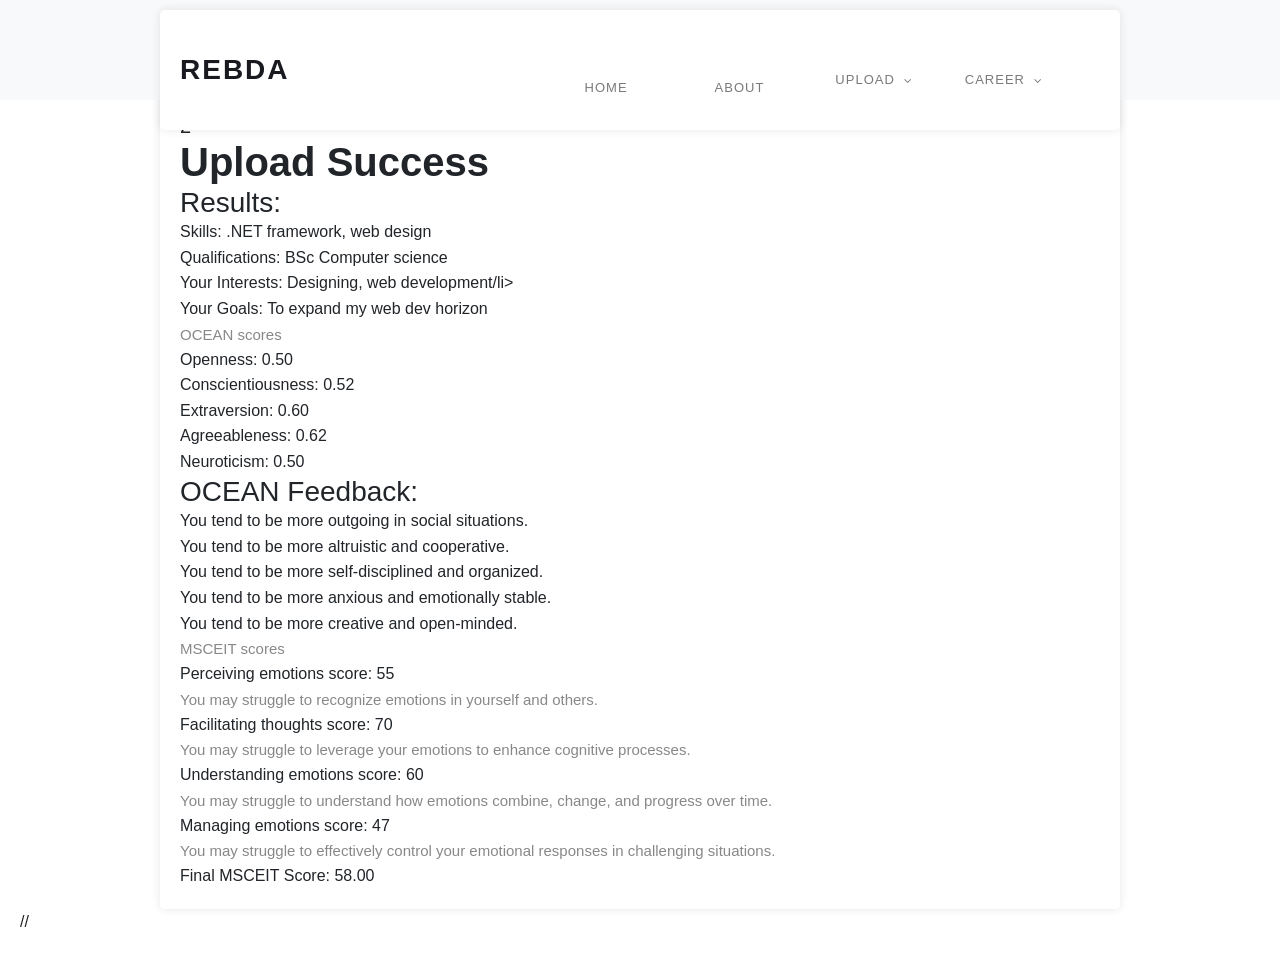
<file: success.html>
<!DOCTYPE html>
<html lang="en">
<head>
    <meta charset="UTF-8">
    <meta name="viewport" content="width=device-width, initial-scale=1.0">
    <title>Job Portal</title>
    <link rel="stylesheet" href="assets/css/skills.css">
    <link rel="stylesheet" type="text/css" href="assets/css/bootstrap.min.css">
    <link rel="stylesheet" type="text/css" href="assets/css/font-awesome.css">
    <link rel="stylesheet" href="assets/css/templatemo-lava.css">
    <link rel="stylesheet" href="assets/css/owl-carousel.css">
	<script src="assets/js/skills.js"></script>
    <style>
        body {
            font-family: Arial, sans-serif;
            line-height: 1.6;
            margin: 20px;
            padding: 0;
        }
        .container {
            max-width: 960px;
            margin: auto;
            padding: 20px;
        }
        .header-area {
            background-color: #f8f9fa;
            padding: 10px 0;
        }
        .main-nav {
            display: flex;
            justify-content: space-between;
            align-items: center;
        }
        .main-nav .nav {
            display: flex;
            list-style-type: none;
            margin: 0;
            padding: 0;
        }
        .main-nav .nav li {
            margin-right: 15px;
        }
        .main-nav .nav li a {
            text-decoration: none;
            color: #333;
        }
        .main-nav .nav li a:hover {
            color: #007bff;
        }
        .submenu ul {
            display: none;
            position: absolute;
            background-color: #f8f9fa;
            box-shadow: 0px 8px 16px 0px rgba(0,0,0,0.2);
            z-index: 1;
        }
        .submenu:hover ul {
            display: block;
        }
        .submenu ul li {
            clear: both;
        }
        .submenu ul li a {
            display: block;
            padding: 10px;
            text-decoration: none;
            color: #333;
        }
        .submenu ul li a:hover {
            background-color: #007bff;
            color: white;
        }
    </style>
</head>
<body>
    <!-- ***** Header Area Start ***** -->
    <header class="header-area header-sticky">
        <div class="container">
            <div class="row">
                <div class="col-12">
                    <nav class="main-nav">
                        <!-- ***** Logo Start ***** -->
                        <a href="index.html" class="logo">
                            Rebda
                        </a>
                        <!-- ***** Logo End ***** -->
                        <!-- ***** Menu Start ***** -->
                        <ul class="nav">
                            <li class="nav-item"><a href="index.html" class="nav-link">Home</a></li>
                            <li class="nav-item"><a href="about.html" class="nav-link">About</a></li>
                            <li class="submenu">
                                <a href="javascript:;">Upload</a>
                                <ul>
                                    <li><a href="mydata.html" class="dropdown-item">My Data</a></li>
                                </ul>
                            </li>
                            <li class="submenu">
                                <a href="javascript:;">Career</a>
                                <ul>
                                    <li><a href="jobs.html" class="dropdown-item">Job vacancies</a></li>
                                    <li><a href="mycareer.html" class="dropdown-item">My Career Path</a></li>
                                </ul>
                            </li>
                        </ul>
                        <a class="menu-trigger" href="#">
                            <span>Menu</span>
                        </a>
                        <!-- ***** Menu End ***** -->
                    </nav>
                </div>
            </div>
        </div>
    </header>
    <!-- ***** Header Area End ***** -->
<div class="container">
	<hi>3</hi>
	<h1>3</h1>
	<h5>2</h5>
	<h1><b>Upload Success</b></h1>
   <h3>Results:</h3>
                 <ul>
                     <li>Skills: .NET framework, web design</li>
                     <li>Qualifications: BSc Computer science</li>
                     <li>Your Interests: Designing, web development/li>
                     <li>Your Goals: To expand my web dev horizon</li>
                 </ul>
                 <p>OCEAN scores</p>
                 <ul>
                     <li>Openness: 0.50</li>
                     <li>Conscientiousness: 0.52</li>
                     <li>Extraversion: 0.60</li>
                     <li>Agreeableness: 0.62</li>
                     <li>Neuroticism: 0.50</li>
                 </ul>
                 <h3>OCEAN Feedback:</h3>
                 <ul>
                     <li>You tend to be more outgoing in social situations.</li>
                     <li>You tend to be more altruistic and cooperative.</li>
		<li>You tend to be more self-disciplined and organized.</li>
		<li>You tend to be more anxious and emotionally stable.</li>
		<li>You tend to be more creative and open-minded.</li>
                 </ul>
               <p>MSCEIT scores</p>
	<ul>
        <li>Perceiving emotions score: 55</li>
        <p>You may struggle to recognize emotions in yourself and others.</p>

        <li>Facilitating thoughts score: 70</li>
        <p>You may struggle to leverage your emotions to enhance cognitive processes.</p>

        <li>Understanding emotions score: 60</li>
        <p>You may struggle to understand how emotions combine, change, and progress over time.</p>

        <li>Managing emotions score: 47</li>
        <p>You may struggle to effectively control your emotional responses in challenging situations.</p>

        <li>Final MSCEIT Score: 58.00</li>
 	</ul>
</div>
   // <script>
//         document.addEventListener('DOMContentLoaded', function() {
//             const resultsDiv = document.getElementById('results');
//             const recommendationsDiv = document.getElementById('recommendations');

//             const results = JSON.parse(sessionStorage.getItem('results'));

//             if (results) {
//                 resultsDiv.innerHTML = `
//                 <h3>Results:</h3>
//                 <ul>
//                     <li>Skills: ${results.skills}</li>
//                     <li>Qualifications: ${results.qualifications}</li>
//                     <li>Your Interests: ${results.interests}</li>
//                     <li>Your Goals: ${results.goals}</li>
//                 </ul>
//                 <p>OCEAN scores</p>
//                 <ul>
//                     <li>Openness: ${results.oceanScores.openness}</li>
//                     <li>Conscientiousness: ${results.oceanScores.conscientiousness}</li>
//                     <li>Extraversion: ${results.oceanScores.extraversion}</li>
//                     <li>Agreeableness: ${results.oceanScores.agreeableness}</li>
//                     <li>Neuroticism: ${results.oceanScores.neuroticism}</li>
//                 </ul>
//                 <h3>OCEAN Feedback:</h3>
//                 <ul>
//                     <li>${results.oceanFeedback.extroversion}</li>
//                     <li>${results.oceanFeedback.agreeableness}</li>
//                     <li>${results.oceanFeedback.conscientiousness}</li>
//                     <li>${results.oceanFeedback.neuroticism}</li>
//                     <li>${results.oceanFeedback.opennessToExperience}</li>
//                 </ul>
//                 <p>MSCEIT scores</p>
//                 <ul>
//                     <li>Perceiving emotions score: ${results.msceitScores.perceivingEmotionsScore}</li>
//                     <p>${results.msceitScores.interpretations.perceivingEmotions}</p>
//                     <li>Facilitating thoughts score: ${results.msceitScores.facilitatingThoughtScore}</li>
//                     <p>${results.msceitScores.interpretations.facilitatingThought}</p>
//                     <li>Understanding emotions score: ${results.msceitScores.understandingEmotionsScore}</li>
//                     <p>${results.msceitScores.interpretations.understandingEmotions}</p>
//                     <li>Managing emotions score: ${results.msceitScores.managingEmotionsScore}</li>
//                     <p>${results.msceitScores.interpretations.managingEmotions}</p>
//                     <li>Final MSCEIT Score: ${results.msceitScores.finalMsceitScore}</li>
//                 </ul>
//                 `;

//                 // Fetch recommendations
//                 fetch('/recommend', {
//                     method: 'POST',
//                     headers: {
//                         'Content-Type': 'application/json'
//                     },
//                     body: JSON.stringify({
//                         skills: results.skills,
//                         scores: [
//                             results.oceanScores.openness,
//                             results.oceanScores.conscientiousness,
//                             results.oceanScores.extraversion,
//                             results.oceanScores.agreeableness,
//                             results.oceanScores.neuroticism
//                         ],
//                         eq_score: results.msceitScores.finalMsceitScore
//                     })
//                 })
//                 .then(response => response.json())
//                 .then(data => {
//                     var recommendations = data.recommended_titles;
//                     recommendationsDiv.innerHTML = "<h3>Recommended Job Titles:</h3>";
//                     recommendations.forEach(title => {
//                         recommendationsDiv.innerHTML += "<p>" + title + "</p>";
//                     });
//                 })
//                 .catch(error => {
//                     console.error('Error:', error);
//                 });
//             } else {
//                 resultsDiv.innerHTML = '<p>No results found. Please go back and submit the form.</p>';
//             }
//         });
//     </script>

</body>
</html>
</file>
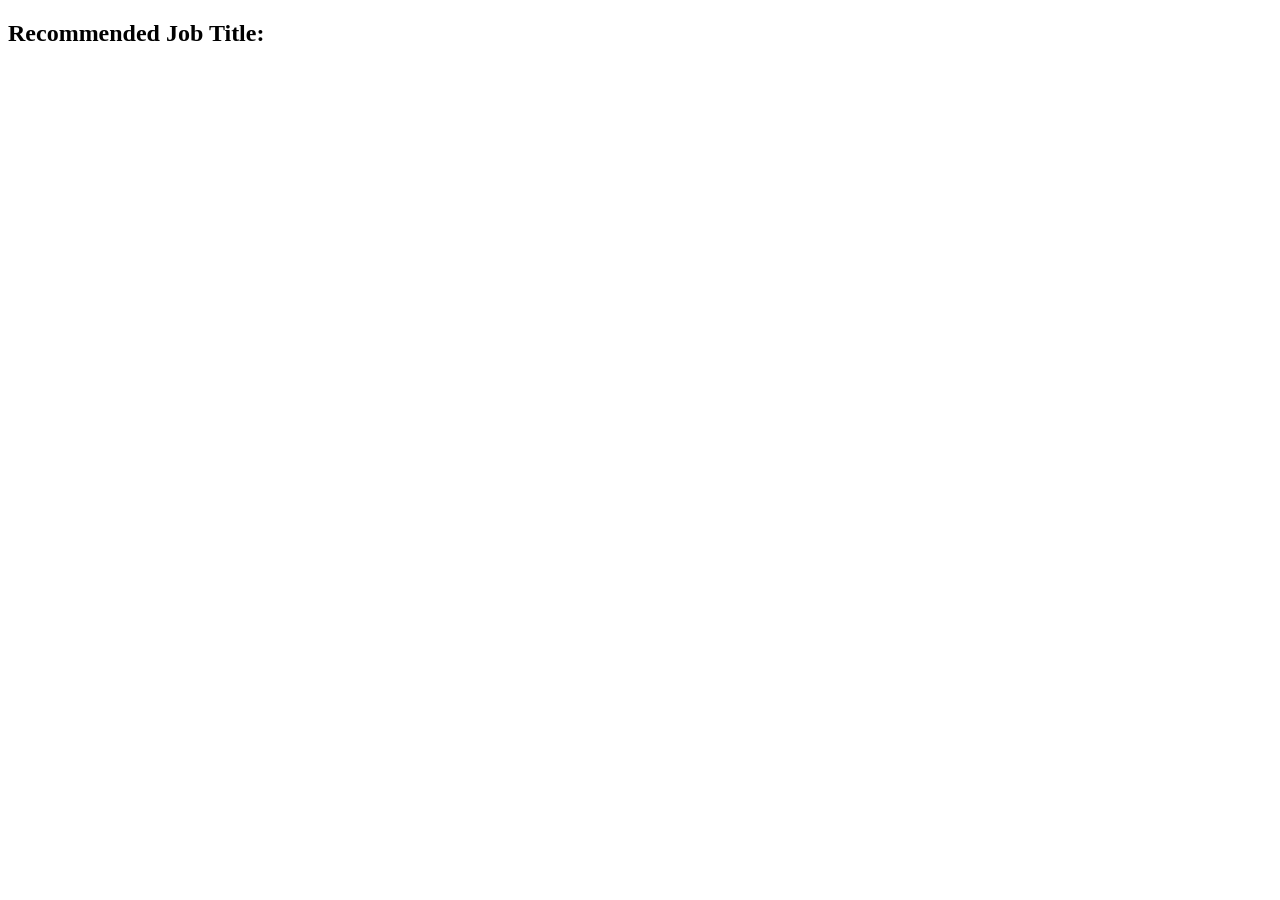
<file: template/success.html>
<!DOCTYPE html>
<html lang="en">
<head>
    <meta charset="UTF-8">
    <title>Job Recommendation Result</title>
</head>
<body>
    <h2>Recommended Job Title:</h2>
    <div id="recommended_job"></div>

    <script>
        // Fetch recommended job title from Flask API
        fetch('/recommend', {
            method: 'POST',
            body: new FormData(document.getElementById('jobForm'))
        })
        .then(response => response.json())
        .then(data => {
            data.recommended_title = undefined;
            document.getElementById('recommended_job').textContent = data.recommended_title;
        })
        .catch(error => console.error('Error:', error));
    </script>
</body>
</html>
</file>
<file: assets/css/templatemo-lava.css>
/*

Lava Landing Page

https://templatemo.com/tm-540-lava-landing-page

*/

/* ---------------------------------------------
Table of contents
------------------------------------------------
01. font & reset css
02. reset
03. global styles
04. header
05. welcome
06. features
07. testimonials
08. contact
09. footer
10. preloader

--------------------------------------------- */
/*
---------------------------------------------
font & reset css
---------------------------------------------
*/
@import url("https://fonts.googleapis.com/css?family=Poppins:100,200,300,400,500,600,700,800,900");
/*
---------------------------------------------
reset
---------------------------------------------
*/
html, body, div, span, applet, object, iframe, h1, h2, h3, h4, h5, h6, p, blockquote, div
pre, a, abbr, acronym, address, big, cite, code, del, dfn, em, font, img, ins, kbd, q,
s, samp, small, strike, strong, sub, sup, tt, var, b, u, i, center, dl, dt, dd, ol, ul, li,
figure, header, nav, section, article, aside, footer, figcaption {
  margin: 0;
  padding: 0;
  border: 0;
  outline: 0;
}

.clearfix:after {
  content: ".";
  display: block;
  clear: both;
  visibility: hidden;
  line-height: 0;
  height: 0;
}

.clearfix {
  display: inline-block;
}

html[xmlns] .clearfix {
  display: block;
}

* html .clearfix {
  height: 1%;
}

ul, li {
  padding: 0;
  margin: 0;
  list-style: none;
}

header, nav, section, article, aside, footer, hgroup {
  display: block;
}

* {
  box-sizing: border-box;
}

html, body {
  font-family: 'Poppins', sans-serif;
  font-weight: 400;
  background-color: #fff;
  font-size: 16px;
  -ms-text-size-adjust: 100%;
  -webkit-font-smoothing: antialiased;
  -moz-osx-font-smoothing: grayscale;
}

a {
  text-decoration: none !important;
}

h1, h2, h3, h4, h5, h6 {
  margin-top: 0px;
  margin-bottom: 0px;
}

ul {
  margin-bottom: 0px;
}

p {
  font-size: 15px;
  line-height: 25px;
  color: #888;
}

/*
---------------------------------------------
global styles
---------------------------------------------
*/
html,
body {
  background: #fff;
  font-family: 'Poppins', sans-serif;
}

::selection {
  background: #f1556a;
  color: #fff;
}

::-moz-selection {
  background: #f1556a;
  color: #fff;
}

@media (max-width: 991px) {
  html, body {
    overflow-x: hidden;
  }
  .mobile-top-fix {
    margin-top: 30px;
    margin-bottom: 0px;
  }
  .mobile-bottom-fix {
    margin-bottom: 30px;
  }
  .mobile-bottom-fix-big {
    margin-bottom: 60px;
  }
}

a.main-button-slider {
  font-size: 14px;
  border-radius: 25px;
  padding: 15px 25px;
  background-color: #fba70b;
  text-transform: uppercase;
  color: #fff;
  font-weight: 600;
  letter-spacing: 1px;
  -webkit-transition: all 0.3s ease 0s;
  -moz-transition: all 0.3s ease 0s;
  -o-transition: all 0.3s ease 0s;
  transition: all 0.3s ease 0s;
}

a.main-button-slider:hover {
  background-color: #f1556a;
}

a.main-button {
  font-size: 14px;
  border-radius: 25px;
  padding: 15px 25px;
  background-color: #f4813f;
  text-transform: uppercase;
  color: #fff;
  font-weight: 600;
  letter-spacing: 1px;
  -webkit-transition: all 0.3s ease 0s;
  -moz-transition: all 0.3s ease 0s;
  -o-transition: all 0.3s ease 0s;
  transition: all 0.3s ease 0s;
}

a.main-button:hover {
  background-color: #f1556a;
}

button.main-button {
  outline: none;
  border: none;
  cursor: pointer;
  font-size: 14px;
  border-radius: 25px;
  padding: 15px 25px;
  background-color: #f4813f;
  text-transform: uppercase;
  color: #fff;
  font-weight: 600;
  letter-spacing: 1px;
  -webkit-transition: all 0.3s ease 0s;
  -moz-transition: all 0.3s ease 0s;
  -o-transition: all 0.3s ease 0s;
  transition: all 0.3s ease 0s;
}

button.main-button:hover {
  background-color: #f1556a;
}


.center-heading {
  margin-bottom: 70px;
}

.center-heading h2 {
  margin-top: 0px;
  text-align: center;
  font-size: 42px;
  font-weight: 700;
  color: #1e1e1e;
  margin-bottom: 25px;
}

.center-heading h2 em {
  font-style: normal;
  color: #f4813f;
}

.center-heading p {
  font-size: 15px;
  color: #888;
  text-align: center;
}


/*
---------------------------------------------
header
---------------------------------------------
*/

.background-header {
  background-color: #fff;
  height: 80px!important;
  position: fixed!important;
  top: 0px;
  left: 0px;
  right: 0px;
  box-shadow: 0px 0px 10px rgba(0,0,0,0.15)!important;
}

.background-header .logo,
.background-header .main-nav .nav li a {
  color: #1e1e1e!important;
}

.background-header .main-nav .nav li:hover a {
  color: #fba70b!important;
}

.background-header .nav li a.active {
  color: #fba70b!important;
}

.header-area {
  position: absolute;
  top: 0px;
  left: 0px;
  right: 0px;
  z-index: 100;
  height: 100px;
  -webkit-transition: all .5s ease 0s;
  -moz-transition: all .5s ease 0s;
  -o-transition: all .5s ease 0s;
  transition: all .5s ease 0s;
}

.header-area .main-nav {
  min-height: 40px;
  background: transparent;
}

.header-area .main-nav .logo {
  line-height: 80px;
  color: #191a20;
  font-size: 28px;
  font-weight: 700;
  text-transform: uppercase;
  letter-spacing: 2px;
  float: left;
  -webkit-transition: all 0.3s ease 0s;
  -moz-transition: all 0.3s ease 0s;
  -o-transition: all 0.3s ease 0s;
  transition: all 0.3s ease 0s;
}


.header-area .main-nav .nav {
  float: left;
  margin-top: 10px;
  margin-left: 15%;
  margin-right: 5px;
  background-color: #fff;
  padding: 0px 20px;
  -webkit-transition: all 0.3s ease 0s;
  -moz-transition: all 0.3s ease 0s;
  -o-transition: all 0.3s ease 0s;
  transition: all 0.3s ease 0s;
  position: relative;
  z-index: 999;
}

.header-area .main-nav .nav li {
  padding-left: 20px;
  padding-right: 20px;
}

.header-area .main-nav .nav li:last-child {
  padding-right: 0px;
}

.header-area .main-nav .nav li a {
  display: block;
  font-weight: 500;
  font-size: 13px;
  color: #7a7a7a;
  text-transform: uppercase;
  -webkit-transition: all 0.3s ease 0s;
  -moz-transition: all 0.3s ease 0s;
  -o-transition: all 0.3s ease 0s;
  transition: all 0.3s ease 0s;
  height: 40px;
  line-height: 40px;
  border: transparent;
  letter-spacing: 1px;
}

.header-area .main-nav .nav li:hover a {
  color: #fba70b;
}

.header-area .main-nav .nav li.submenu {
  position: relative;
  padding-right: 35px;
}

.header-area .main-nav .nav li.submenu:after {
  font-family: FontAwesome;
  content: "\f107";
  font-size: 12px;
  color: #7a7a7a;
  position: absolute;
  right: 18px;
  top: 12px;
}

.header-area .main-nav .nav li.submenu ul {
  position: absolute;
  width: 200px;
  box-shadow: 0 2px 28px 0 rgba(0, 0, 0, 0.06);
  overflow: hidden;
  top: 40px;
  opacity: 0;
  transform: translateY(-2em);
  visibility: hidden;
  z-index: -1;
  transition: all 0.3s ease-in-out 0s, visibility 0s linear 0.3s, z-index 0s linear 0.01s;
}

.header-area .main-nav .nav li.submenu ul li {
  margin-left: 0px;
  padding-left: 0px;
  padding-right: 0px;
}

.header-area .main-nav .nav li.submenu ul li a {
  display: block;
  background: #fff;
  color: #7a7a7a!important;
  padding-left: 20px;
  height: 40px;
  line-height: 40px;
  -webkit-transition: all 0.3s ease 0s;
  -moz-transition: all 0.3s ease 0s;
  -o-transition: all 0.3s ease 0s;
  transition: all 0.3s ease 0s;
  position: relative;
  font-size: 13px;
  border-bottom: 1px solid #f5f5f5;
}

.header-area .main-nav .nav li.submenu ul li a:before {
  content: '';
  position: absolute;
  width: 0px;
  height: 40px;
  left: 0px;
  top: 0px;
  bottom: 0px;
  -webkit-transition: all 0.3s ease 0s;
  -moz-transition: all 0.3s ease 0s;
  -o-transition: all 0.3s ease 0s;
  transition: all 0.3s ease 0s;
  background: #fba70b;
}

.header-area .main-nav .nav li.submenu ul li a:hover {
  background: #fff;
  color: #fba70b!important;
  padding-left: 25px;
}

.header-area .main-nav .nav li.submenu ul li a:hover:before {
  width: 3px;
}

.header-area .main-nav .nav li.submenu:hover ul {
  visibility: visible;
  opacity: 1;
  z-index: 1;
  transform: translateY(0%);
  transition-delay: 0s, 0s, 0.3s;
}

.header-area .main-nav .menu-trigger {
  cursor: pointer;
  display: block;
  position: absolute;
  top: 23px;
  width: 32px;
  height: 40px;
  text-indent: -9999em;
  z-index: 99;
  right: 40px;
  display: none;
}

.header-area .main-nav .menu-trigger span,
.header-area .main-nav .menu-trigger span:before,
.header-area .main-nav .menu-trigger span:after {
  -moz-transition: all 0.4s;
  -o-transition: all 0.4s;
  -webkit-transition: all 0.4s;
  transition: all 0.4s;
  background-color: #1e1e1e;
  display: block;
  position: absolute;
  width: 30px;
  height: 2px;
  left: 0;
}

.background-header .main-nav .menu-trigger span,
.background-header .main-nav .menu-trigger span:before,
.background-header .main-nav .menu-trigger span:after {
  background-color: #1e1e1e;
}

.header-area .main-nav .menu-trigger span:before,
.header-area .main-nav .menu-trigger span:after {
  -moz-transition: all 0.4s;
  -o-transition: all 0.4s;
  -webkit-transition: all 0.4s;
  transition: all 0.4s;
  background-color: #1e1e1e;
  display: block;
  position: absolute;
  width: 30px;
  height: 2px;
  left: 0;
  width: 75%;
}

.background-header .main-nav .menu-trigger span:before,
.background-header .main-nav .menu-trigger span:after {
  background-color: #1e1e1e;
}

.header-area .main-nav .menu-trigger span:before,
.header-area .main-nav .menu-trigger span:after {
  content: "";
}

.header-area .main-nav .menu-trigger span {
  top: 16px;
}

.header-area .main-nav .menu-trigger span:before {
  -moz-transform-origin: 33% 100%;
  -ms-transform-origin: 33% 100%;
  -webkit-transform-origin: 33% 100%;
  transform-origin: 33% 100%;
  top: -10px;
  z-index: 10;
}

.header-area .main-nav .menu-trigger span:after {
  -moz-transform-origin: 33% 0;
  -ms-transform-origin: 33% 0;
  -webkit-transform-origin: 33% 0;
  transform-origin: 33% 0;
  top: 10px;
}

.header-area .main-nav .menu-trigger.active span,
.header-area .main-nav .menu-trigger.active span:before,
.header-area .main-nav .menu-trigger.active span:after {
  background-color: transparent;
  width: 100%;
}

.header-area .main-nav .menu-trigger.active span:before {
  -moz-transform: translateY(6px) translateX(1px) rotate(45deg);
  -ms-transform: translateY(6px) translateX(1px) rotate(45deg);
  -webkit-transform: translateY(6px) translateX(1px) rotate(45deg);
  transform: translateY(6px) translateX(1px) rotate(45deg);
  background-color: #1e1e1e;
}

.background-header .main-nav .menu-trigger.active span:before {
  background-color: #1e1e1e;
}

.header-area .main-nav .menu-trigger.active span:after {
  -moz-transform: translateY(-6px) translateX(1px) rotate(-45deg);
  -ms-transform: translateY(-6px) translateX(1px) rotate(-45deg);
  -webkit-transform: translateY(-6px) translateX(1px) rotate(-45deg);
  transform: translateY(-6px) translateX(1px) rotate(-45deg);
  background-color: #1e1e1e;
}

.background-header .main-nav .menu-trigger.active span:after {
  background-color: #1e1e1e;
}

.header-area.header-sticky {
  min-height: 80px;
}

.header-area.header-sticky .nav {
  margin-top: 20px !important;
}

.header-area.header-sticky .nav li a.active {
  color: #fba70b;
}

@media (max-width: 1200px) {
  .header-area .main-nav .nav li {
    padding-left: 12px;
    padding-right: 12px;
  }
  .header-area .main-nav:before {
    display: none;
  }
}

@media (max-width: 991px) {
  .logo {
    text-align: center;
    float: none!important;
  }
  .header-area {
    background-color: #f7f7f7;
    padding: 0px 15px;
    height: 80px;
    box-shadow: none;
    text-align: center;
  }
  .header-area .container {
    padding: 10px;
  }
  .header-area .logo {
    margin-left: 30px;
  }
  .header-area .menu-trigger {
    display: block !important;
  }
  .header-area .main-nav {
    overflow: hidden;
  }
  .header-area .main-nav .nav {
    float: none;
    width: 100%;
    margin-top: 0px !important;
    display: none;
    -webkit-transition: all 0s ease 0s;
    -moz-transition: all 0s ease 0s;
    -o-transition: all 0s ease 0s;
    transition: all 0s ease 0s;
    margin-left: 0px;
  }
  .header-area .main-nav .nav li:first-child {
    border-top: 1px solid #eee;
  }
  .header-area .main-nav .nav li {
    width: 100%;
    background: #fff;
    border-bottom: 1px solid #eee;
    padding-left: 0px !important;
    padding-right: 0px !important;
  }
  .header-area .main-nav .nav li a {
    height: 50px !important;
    line-height: 50px !important;
    padding: 0px !important;
    border: none !important;
    background: #f7f7f7 !important;
    color: #191a20 !important;
  }
  .header-area .main-nav .nav li a:hover {
    background: #eee !important;
    color: #fba70b!important;
  }
  .header-area .main-nav .nav li.submenu ul {
    position: relative;
    visibility: inherit;
    opacity: 1;
    z-index: 1;
    transform: translateY(0%);
    transition-delay: 0s, 0s, 0.3s;
    top: 0px;
    width: 100%;
    box-shadow: none;
    height: 0px;
  }
  .header-area .main-nav .nav li.submenu ul li a {
    font-size: 12px;
    font-weight: 400;
  }
  .header-area .main-nav .nav li.submenu ul li a:hover:before {
    width: 0px;
  }
  .header-area .main-nav .nav li.submenu ul.active {
    height: auto !important;
  }
  .header-area .main-nav .nav li.submenu:after {
    color: #3B566E;
    right: 25px;
    font-size: 14px;
    top: 15px;
  }
  .header-area .main-nav .nav li.submenu:hover ul, .header-area .main-nav .nav li.submenu:focus ul {
    height: 0px;
  }
}

@media (min-width: 992px) {
  .header-area .main-nav .nav {
    display: flex !important;
  }
}


/*
---------------------------------------------
welcome
---------------------------------------------
*/
.welcome-area {
  width: 100%;
  height: 100vh;
  min-height: 793px;
  background-image: url(../images/banner-bg.png);
  background-repeat: no-repeat;
  background-position: right top;
}

.welcome-area .header-text .left-text {
  position: relative;
  align-self: center;
  margin-top: 35%;
  transform: perspective(1px) translateY(-30%) !important;
}

.welcome-area .header-text h1 {
  font-weight: 900;
  font-size: 52px;
  line-height: 80px;
  letter-spacing: 1px;
  margin-bottom: 30px;
  color: #191a20;
}

.welcome-area .header-text h1 em {
  font-style: normal;
  color: #fba70b;
}

.welcome-area .header-text p {
  font-weight: 300;
  font-size: 17px;
  color: #7a7a7a;
  line-height: 30px;
  letter-spacing: 0.25px;
  margin-bottom: 40px;
  position: relative;
}

@media (max-width: 1420px) {
  .welcome-area .header-text {
    width: 70%;
    margin-left: 5%;
  }
}

@media (max-width: 1320px) {
  .welcome-area .header-text .left-text {
    margin-top: 50%;
  }
  .welcome-area .header-text {
    width: 50%;
    margin-left: 5%;
  }
}

@media (max-width: 1140px) {
  .welcome-area {
    height: auto;
  }
  .welcome-area .header-text {
    width: 92%;
    padding-top: 793px;
  }
  .welcome-area .header-text .left-text {
    margin-top: 5%;
    transform: none !important;
  }
}
@media (max-width: 810px) {
  .welcome-area {
    background-size: contain;
  }

  .welcome-area .header-text {
    padding-top: 100%;
    margin-left: 0;
  }

  .container-fluid .col-md-12 {
    margin-right: 0px;
    padding-right: 0px;
  }
}

/*
---------------------------------------------
about
---------------------------------------------
*/

#about {
  padding: 100px 0px;
  position: relative;
  z-index: 9;
}

@media (max-width: 992px) {
  .features-item {
    margin-bottom: 45px;
  }
}

.features-item {
  border-radius: 5px;
  padding: 60px 30px;
  text-align: center;
  box-shadow: 0px 0px 10px rgba(0,0,0,0.1);
}

.features-item h2 {
  z-index: 9;
  position: absolute;
  top: 15px;
  left: 45px;
  font-size: 100px;
  font-weight: 600;
  color: #fdefe9;
}

.features-item img {
  z-index: 10;
  position: relative;
  max-width: 100%;
  margin-bottom: 40px;
}

.features-item h4 {
  margin-top: 0px;
  font-size: 22px;
  color: #1e1e1e;
  margin-bottom: 25px;
}

.features-item .main-button {
  margin-top: 35px;
  display: inline-block;
}


/*
---------------------------------------------
promotion
---------------------------------------------
*/

.left-image-decor {
  background-image: url(../images/left-bg-decor.png);
  background-repeat: no-repeat;
  position: absolute;
  width: 100%;
  display: inline-block;
  height: 110%;
  margin-top: -200px;
}

#promotion {
  padding: 100px 0px;
}

#promotion .left-image {
  align-self: center;
}

#promotion .right-text ul {
  padding: 0;
  margin: 0;
}

#promotion .right-text ul li {
  display: inline-block;
  margin-bottom: 60px;
}

#promotion .right-text ul li:last-child {
  margin-bottom: 0px;
}

#promotion .right-text img {
  display: inline-block;
  float: left;
  margin-right: 30px;
}

#promotion .right-text h4 {
  font-size: 22px;
  color: #1e1e1e;
  margin-bottom: 15px;
  margin-top: 3px;
}


/*
--------------------------------------------
testimonials
--------------------------------------------
*/
.right-image-decor {
  background-image: url(../images/right-bg-decor.png);
  background-repeat: no-repeat;
  background-position: right center;
  position: absolute;
  width: 100%;
  display: inline-block;
  height: 110%;
  margin-top: -200px;
}

#testimonials {
  padding-top: 100px;
  position: relative;
  z-index: 9;
}

#testimonials .item {
  position: relative;
}

#testimonials .item .testimonial-content {
  background: rgb(244,129,63);
  background: linear-gradient(145deg, rgba(244,129,63,1) 0%, rgba(241,85,106,1) 100%);
  margin-left: 60px;
  padding: 40px 30px;
  text-align: center;
  border-radius: 5px;
}

#testimonials .item .testimonial-content ul li {
  display: inline-block;
  margin: 0px 1px;
}

#testimonials .item .testimonial-content ul li i {
  color: #fff;
  font-size: 13px;
}

#testimonials .item .testimonial-content h4 {
  font-size: 22px;
  margin-top: 20px;
  color: #fff;
}

#testimonials .item .testimonial-content p {
  color: #fff;
  font-style: italic;
  font-weight: 200;
  margin: 20px 0px 15px 0px;
}

#testimonials .item .testimonial-content span {
  color: #fff;
  font-weight: 200;
  font-size: 13px;
}

#testimonials .author img {
  max-width: 120px;
  margin-bottom: -60px;
}

.owl-carousel .owl-nav button.owl-next span {
  z-index: 10;
  top: 45%;
  border-radius: 10px;
  font-size: 46px;
  color: #fff;
  right: -210px;
  width: 80px;
  height: 80px;
  line-height: 80px;
  text-align: center;
  display: inline-block;
  background: rgb(244,129,63);
  background: linear-gradient(145deg, rgba(244,129,63,1) 0%, rgba(241,85,106,1) 100%);
  position: absolute;
}

.owl-carousel .owl-nav button.owl-prev span {
  z-index: 9;
  top: 30%;
  border-radius: 10px;
  font-size: 46px;
  color: #fff;
  right: -150px;
  width: 80px;
  height: 80px;
  line-height: 80px;
  text-align: center;
  display: inline-block;
  background: rgb(244,129,63);
  background: linear-gradient(145deg, rgba(244,129,63,1) 0%, rgba(241,85,106,1) 100%);
  position: absolute;
}

@media screen and (max-width: 1060px) {
  .owl-carousel .owl-nav {
    display: none!important;
  }
}

/*
---------------------------------------------
footer
---------------------------------------------
*/

@media (max-width: 992px) {
  footer {
    padding-top: 0px!important;
    margin-top: 0px!important;
  }
  .contact-form {
    margin-bottom: 45px;
  }
  footer .right-content {
    text-align: center;
  }
  footer .footer-content {
    padding: 60px 0px!important;
  }
}

footer {
  margin-top: 200px;
  padding-top: 120px;
  background-image: url(../images/footer-bg.png);
  background-repeat: no-repeat;
  background-position: center center;
  background-size: cover;
  width: 100%;
}

footer .footer-content {
  padding: 120px 0px;
}

.contact-form {
  position: relative;
  z-index: 10;
  padding: 45px;
  border-radius: 5px;
  background-color: #fff;
  box-shadow: 0px 0px 10px rgba(0,0,0,0.1);

}

footer .right-content {
  align-self: center;
}

.contact-form input,
.contact-form textarea {
  color: #777;
  font-size: 13px;
  border: 1px solid #eee;
  background-color: #f7f7f7;
  border-radius: 5px;
  width: 100%;
  height: 50px;
  outline: none;
  padding-left: 20px;
  padding-right: 20px;
  -webkit-appearance: none;
  -moz-appearance: none;
  appearance: none;
  margin-bottom: 30px;
}

.contact-form textarea {
  height: 150px;
  resize: none;
  padding: 20px;
}

.contact-form {
  text-align: center;
}

.contact-form ::-webkit-input-placeholder { /* Edge */
  color: #7a7a7a;
}

.contact-form :-ms-input-placeholder { /* Internet Explorer 10-11 */
  color: #7a7a7a;
}

.contact-form ::placeholder {
  color: #7a7a7a;
}

.footer-content .right-content {
  color: #fff;
}

.footer-content .right-content h2 {
  margin-top: 0px;
  margin-bottom: 30px;
  font-size: 42px;
  text-transform: capitalize;
  font-weight: 700;
  letter-spacing: 1px;
}

.footer-content .right-content h2 em {
  font-style: normal;
  color: #fba70b;
}

.footer-content .right-content p {
  color: #FFF;
}

.footer-content .right-content a {
  color: #FFF;
}

.footer-content .right-content a:hover {
  color: #FC3;
}

footer .social {
  overflow: hidden;
  margin-top: 30px;
}

footer .social li:first-child {
  margin-left: 0px;
}

footer .social li {
  margin: 0px 7.5px;
  display: inline-block;
}

footer .social li a {
  color: #fff;
  text-align: center;
  background-color: transparent;
  border: 1px solid #fff;
  width: 44px;
  height: 44px;
  line-height: 44px;
  border-radius: 50%;
  display: inline-block;
  font-size: 16px;
  -webkit-transition: all 0.3s ease 0s;
  -moz-transition: all 0.3s ease 0s;
  -o-transition: all 0.3s ease 0s;
  transition: all 0.3s ease 0s;
}

footer .social li a:hover {
  background-color: #fba70b;
  border-color: #fba70b;
  color: #fff;
}

footer .copyright {
  margin-top: 10px;
  font-weight: 400;
  font-size: 15px;
  color: #4a4a4a;
  letter-spacing: 0.88px;
  text-transform: capitalize;
}

footer .sub-footer {
  padding: 60px 0px;
  border-top: 1px solid rgba(250,250,250,0.3);
  text-align: center;
}

footer .sub-footer a {
	color: #FFF;
}

footer .sub-footer a:hover {
	color: #FC3;
}

footer .sub-footer p {
  color: #fff;
  font-size: 15px;
  font-weight: 300;
  letter-spacing: 0.5px;
}

@media (max-width: 991px) {
  footer .copyright {
    text-align: center;
  }
  footer .social {
    text-align: center;
  }
}

/*
---------------------------------------------
preloader
---------------------------------------------
*/
#preloader {
  overflow: hidden;
  background-image: linear-gradient(145deg, #f4813f 0%, #f1556a 100%);
  left: 0;
  right: 0;
  top: 0;
  bottom: 0;
  position: fixed;
  z-index: 9999;
  color: #fff;
}

#preloader .jumper {
  left: 0;
  top: 0;
  right: 0;
  bottom: 0;
  display: block;
  position: absolute;
  margin: auto;
  width: 50px;
  height: 50px;
}

#preloader .jumper > div {
  background-color: #fff;
  width: 10px;
  height: 10px;
  border-radius: 100%;
  -webkit-animation-fill-mode: both;
  animation-fill-mode: both;
  position: absolute;
  opacity: 0;
  width: 50px;
  height: 50px;
  -webkit-animation: jumper 1s 0s linear infinite;
  animation: jumper 1s 0s linear infinite;
}

#preloader .jumper > div:nth-child(2) {
  -webkit-animation-delay: 0.33333s;
  animation-delay: 0.33333s;
}

#preloader .jumper > div:nth-child(3) {
  -webkit-animation-delay: 0.66666s;
  animation-delay: 0.66666s;
}

@-webkit-keyframes jumper {
  0% {
    opacity: 0;
    -webkit-transform: scale(0);
    transform: scale(0);
  }
  5% {
    opacity: 1;
  }
  100% {
    -webkit-transform: scale(1);
    transform: scale(1);
    opacity: 0;
  }
}

@keyframes jumper {
  0% {
    opacity: 0;
    -webkit-transform: scale(0);
    transform: scale(0);
  }
  5% {
    opacity: 1;
  }
  100% {
    opacity: 0;
  }
}
</file>
<file: assets/css/owl-carousel.css>
/**
 * Owl Carousel v2.3.4
 * Copyright 2013-2018 David Deutsch
 * Licensed under: SEE LICENSE IN https://github.com/OwlCarousel2/OwlCarousel2/blob/master/LICENSE
 */
/*
 *  Owl Carousel - Core
 */
.owl-carousel {
  display: none;
  width: 100%;
  -webkit-tap-highlight-color: transparent;
  /* position relative and z-index fix webkit rendering fonts issue */
  position: relative;
  z-index: 1; }
  .owl-carousel .owl-stage {
    position: relative;
    -ms-touch-action: pan-Y;
    touch-action: manipulation;
    -moz-backface-visibility: hidden;
    /* fix firefox animation glitch */ }
  .owl-carousel .owl-stage:after {
    content: ".";
    display: block;
    clear: both;
    visibility: hidden;
    line-height: 0;
    height: 0; }
  .owl-carousel .owl-stage-outer {
    position: relative;
    overflow: hidden;
    /* fix for flashing background */
    -webkit-transform: translate3d(0px, 0px, 0px); }
  .owl-carousel .owl-wrapper,
  .owl-carousel .owl-item {
    -webkit-backface-visibility: hidden;
    -moz-backface-visibility: hidden;
    -ms-backface-visibility: hidden;
    -webkit-transform: translate3d(0, 0, 0);
    -moz-transform: translate3d(0, 0, 0);
    -ms-transform: translate3d(0, 0, 0); }
  .owl-carousel .owl-item {
    position: relative;
    min-height: 1px;
    float: left;
    -webkit-backface-visibility: hidden;
    -webkit-tap-highlight-color: transparent;
    -webkit-touch-callout: none; }
  .owl-carousel .owl-item img {
    display: block;
    width: 100%; }
  .owl-carousel .owl-nav.disabled,
  .owl-carousel .owl-dots.disabled {
    display: none; }
  .owl-carousel .owl-nav .owl-prev,
  .owl-carousel .owl-nav .owl-next,
  .owl-carousel .owl-dot {
    cursor: pointer;
    -webkit-user-select: none;
    -khtml-user-select: none;
    -moz-user-select: none;
    -ms-user-select: none;
    user-select: none; }
  .owl-carousel .owl-nav button.owl-prev,
  .owl-carousel .owl-nav button.owl-next,
  .owl-carousel button.owl-dot {
    background: none;
    color: inherit;
    border: none;
    padding: 0 !important;
    font: inherit; }
  .owl-carousel.owl-loaded {
    display: block; }
  .owl-carousel.owl-loading {
    opacity: 0;
    display: block; }
  .owl-carousel.owl-hidden {
    opacity: 0; }
  .owl-carousel.owl-refresh .owl-item {
    visibility: hidden; }
  .owl-carousel.owl-drag .owl-item {
    -ms-touch-action: pan-y;
        touch-action: pan-y;
    -webkit-user-select: none;
    -moz-user-select: none;
    -ms-user-select: none;
    user-select: none; }
  .owl-carousel.owl-grab {
    cursor: move;
    cursor: grab; }
  .owl-carousel.owl-rtl {
    direction: rtl; }
  .owl-carousel.owl-rtl .owl-item {
    float: right; }

/* No Js */
.no-js .owl-carousel {
  display: block; }

/*
 *  Owl Carousel - Animate Plugin
 */
.owl-carousel .animated {
  animation-duration: 1000ms;
  animation-fill-mode: both; }

.owl-carousel .owl-animated-in {
  z-index: 0; }

.owl-carousel .owl-animated-out {
  z-index: 1; }

.owl-carousel .fadeOut {
  animation-name: fadeOut; }

@keyframes fadeOut {
  0% {
    opacity: 1; }
  100% {
    opacity: 0; } }

/*
 * 	Owl Carousel - Auto Height Plugin
 */
.owl-height {
  transition: height 500ms ease-in-out; }

/*
 * 	Owl Carousel - Lazy Load Plugin
 */
.owl-carousel .owl-item {
  /**
			This is introduced due to a bug in IE11 where lazy loading combined with autoheight plugin causes a wrong
			calculation of the height of the owl-item that breaks page layouts
		 */ }
  .owl-carousel .owl-item .owl-lazy {
    opacity: 0;
    transition: opacity 400ms ease; }
  .owl-carousel .owl-item .owl-lazy[src^=""], .owl-carousel .owl-item .owl-lazy:not([src]) {
    max-height: 0; }
  .owl-carousel .owl-item img.owl-lazy {
    transform-style: preserve-3d; }

/*
 * 	Owl Carousel - Video Plugin
 */
.owl-carousel .owl-video-wrapper {
  position: relative;
  height: 100%;
  background: #000; }

.owl-carousel .owl-video-play-icon {
  position: absolute;
  height: 80px;
  width: 80px;
  left: 50%;
  top: 50%;
  margin-left: -40px;
  margin-top: -40px;
  background: url("owl.video.play.png") no-repeat;
  cursor: pointer;
  z-index: 1;
  -webkit-backface-visibility: hidden;
  transition: transform 100ms ease; }

.owl-carousel .owl-video-play-icon:hover {
  -ms-transform: scale(1.3, 1.3);
      transform: scale(1.3, 1.3); }

.owl-carousel .owl-video-playing .owl-video-tn,
.owl-carousel .owl-video-playing .owl-video-play-icon {
  display: none; }

.owl-carousel .owl-video-tn {
  opacity: 0;
  height: 100%;
  background-position: center center;
  background-repeat: no-repeat;
  background-size: contain;
  transition: opacity 400ms ease; }

.owl-carousel .owl-video-frame {
  position: relative;
  z-index: 1;
  height: 100%;
  width: 100%; }
</file>
<file: assets/css/skills.css>
body {
    font-family: Arial, sans-serif;
    margin: 0;
    padding: 0;
    background-color: #f5f5f5;
}

.container {
    max-width: 800px;
    margin: 50px auto;
    padding: 20px;
    background-color: #fff;
    border-radius: 5px;
    box-shadow: 0 0 10px rgba(0, 0, 0, 0.1);
}

form {
    margin-bottom: 20px;
}

label {
    display: block;
    margin-bottom: 5px;
}

input[type="text"],
textarea {
    width: 100%;
    padding: 8px;
    margin-bottom: 10px;
    border: 1px solid #ccc;
    border-radius: 4px;
}

button {
    padding: 10px 20px;
    background-color:#f1556a;
    color: #fff;
    border: none;
    border-radius: 4px;
    cursor: pointer;
}

button:hover {
    background-color:#f1b0b7;
}

#jobList {
    padding: 10px;
    border: 1px solid #ccc;
    border-radius: 4px;
    background-color: #f9f9f9;
}
</file>
